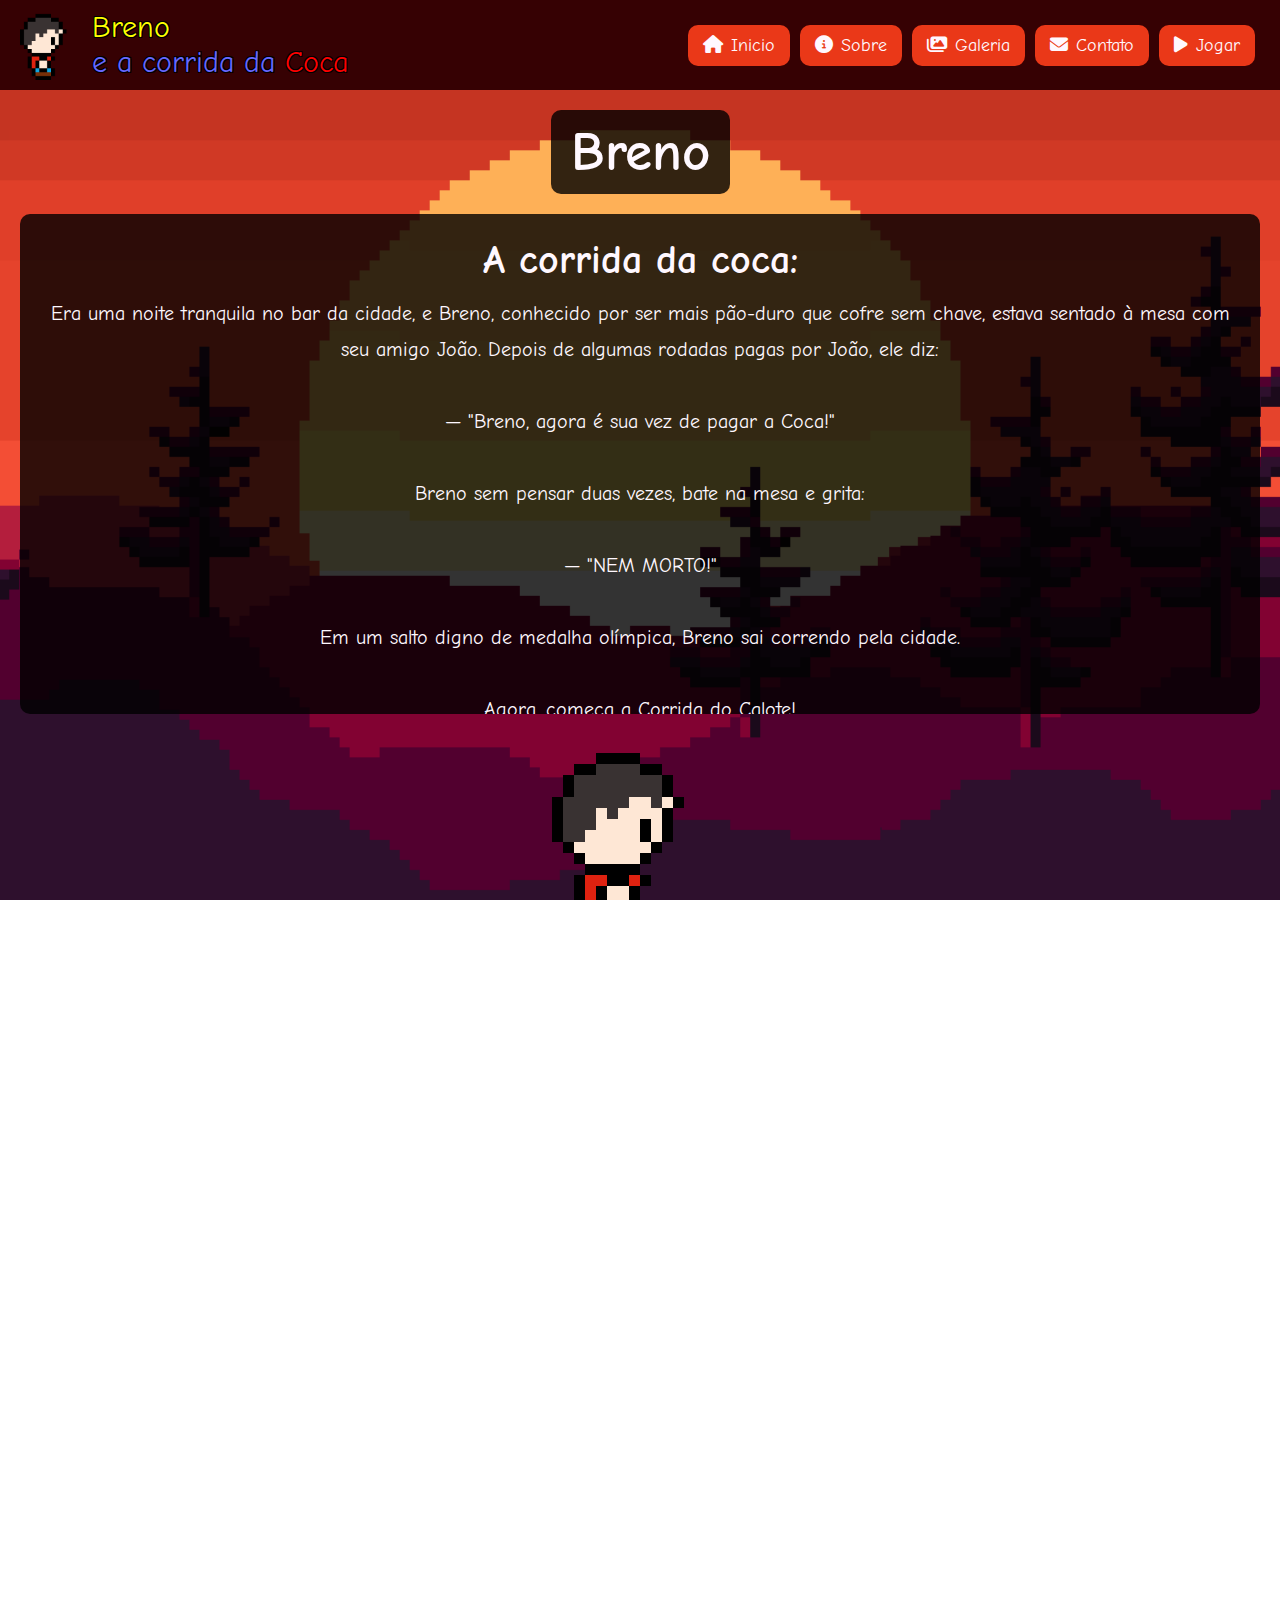
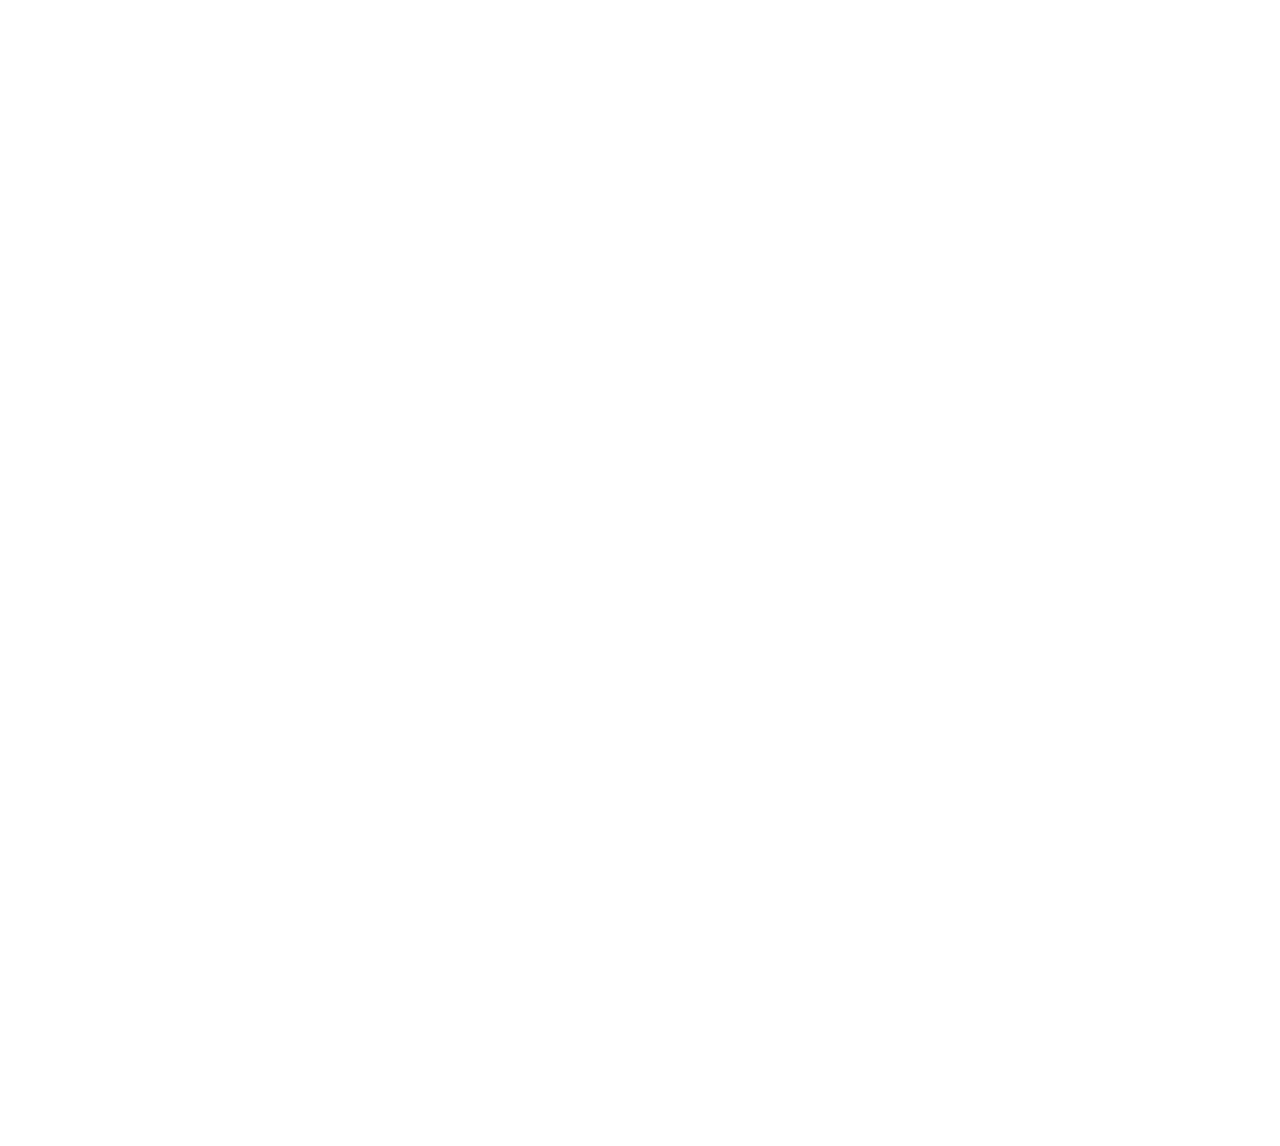
<file: index.html>
<!DOCTYPE html>
<html lang="pt-br">
  <head>
    <meta charset="UTF-8" />
    <meta name="viewport" content="width=device-width, initial-scale=1.0" />
    <title>Breno's Run</title>
    <link rel="stylesheet" href="css/style.css" />
    <link rel="icon" href="img/personagem1.gif" />
    <link
      href="https://fonts.googleapis.com/css2?family=Comic+Neue:wght@700&display=swap"
      rel="stylesheet"
    />
    <link
      rel="stylesheet"
      href="https://cdnjs.cloudflare.com/ajax/libs/font-awesome/6.5.0/css/all.min.css"
    />
  </head>
  <body>
    <!-- Header -->
    <header class="header">
      <div class="container">
        <a href="index.html" alt="Inicio" class="header-logo">
          <img src="img/personagem1-aumentado.gif" alt="Logo" />
          <p>
            <span style="color: yellow">Breno<br /></span>
            <span>e a corrida da</span>
            <span style="color: red">Coca</span>
          </p>
        </a>

        <nav class="header-nav">
          <ul>
            <li>
              <a class="btn" href="index.html" title="Inicio">
                <i class="fa-solid fa-house"></i>Inicio
              </a>
            </li>
            <li>
              <a class="btn" href="paginas/sobre.html" title="Sobre">
                <i class="fa-solid fa-info-circle"></i>Sobre
              </a>
            </li>
            <li>
              <a class="btn" href="paginas/galeria.html" title="Galeria">
                <i class="fa-solid fa-images"></i>Galeria
              </a>
            </li>
            <li>
              <a class="btn" href="paginas/contato.html" title="Contato">
                <i class="fa-solid fa-envelope"></i>Contato
              </a>
            </li>
            <li>
              <a class="btn" href="paginas/jogo.html" title="Jogar">
                <i class="fa-solid fa-play"></i>Jogar
              </a>
            </li>
          </ul>
        </nav>
        <a href="javascript:mostrarmenu()" title="Menu" class="header-menu">
          <i class="fa-solid fa-bars"></i>
        </a>
      </div>
    </header>

    <!-- Main -->

    <main class="main">
      <div class="titulo">
        <h1>Breno</h1>
      </div>
      <div class="historia-jogo">
        <div class="historia">
          <h1>A corrida da coca:</h1>
          <p>
            Era uma noite tranquila no bar da cidade, e Breno, conhecido por ser
            mais pão-duro que cofre sem chave, estava sentado à mesa com seu
            amigo João. Depois de algumas rodadas pagas por João, ele diz:<br /><br />

            — "Breno, agora é sua vez de pagar a Coca!"<br /><br />

            Breno sem pensar duas vezes, bate na mesa e grita:<br /><br />

            — "NEM MORTO!"<br /><br />

            Em um salto digno de medalha olímpica, Breno sai correndo pela
            cidade.<br /><br />

            Agora, começa a Corrida do Calote!<br /><br />

            João parte na cola de Breno, e o desespero bate: ele precisa correr
            o máximo possível para escapar do terrível acerto de contas. No
            caminho, ele tem que desviar de velhos conhecidos como João Gabriel,
            Emanuel e Mauro, que tentam cercá-lo para cobrar as dívidas
            passadas.<br /><br />

            Mas nem tudo é sobre fugir… Às vezes, Breno vê algo que pode
            distraí-lo: uma barraca de pastel de dar água na boca. Se ele perder
            o foco, será tarde demais… João finalmente o alcança e a dívida será
            cobrada!<br /><br />

            Será que Breno conseguirá escapar ou finalmente terá que tirar o
            escorpião do bolso?
          </p>
        </div>

        <div class="personagem">
          <img src="img/personagem1-aumentado.gif" alt="personagem correndo" />
        </div>
      </div>

      <img class="chao" src="img/chao.png" alt="chao" />
      <div class="inimigos">
        <h1 class="titulo-secao">Inimigos</h1>
        <div class="inimigos-campo">
          <div class="inimigo-historia">
            <div class="botoes-navegacao-cima">
              <button onclick="voltarInimigo()">Voltar</button>
              <button onclick="proximoInimigo()">Próximo</button>
            </div>
            <h1 class="nome" style="font-weight: bold; font-style: italic">
              João
            </h1>
            <div id="descricao-container">
              <p id="descricao">
                Amigo de longa data do Breno, sempre foi o patrocinador oficial
                das cocas.<br /><br />
                Mas até a paciência dele tem limite.<br /><br />
                Hoje, ele decidiu que ou o Breno paga, ou vai correr!
              </p>
            </div>
            <div class="botoes-navegacao-baixo">
              <button onclick="voltarInimigo()">⟵ Voltar</button>
              <button onclick="proximoInimigo()">Próximo ⟶</button>
            </div>
          </div>
          <img src="img/joao-aumentado.gif" alt="inimigo" id="sprite" />
          <h1 class="nome" style="color: white">João</h1>
        </div>
      </div>

      <div class="jogar">
        <h1 class="titulo-secao">Sobre o jogo</h1>

        <div class="info-jogo">
          <div class="texto-jogo">
            <p>
              No estilo de clássicos como Jetpack Joyride e o jogo do dinossauro
              do Chrome. Breno e a corrida da coca é um endless runner simples,
              viciante, com um toque de humor ácido e uma crítica
              bem-humorada<br />
              à esperteza dos amigos caloteiros.<br />
              <br />
              No jogo, você controla o Breno que corre desesperadamente para<br />
              fugir da conta — desviando de obstáculos, coletando garrafas de
              Coca<br />
              e tentando ir o mais longe possível sem ser pego.<br />
              <br />
              A vibe é frenética, com jogabilidade rápida e visual retrô — tudo
              pensado<br />
              para arrancar umas risadas enquanto desafia seus reflexos.<br />
              <br />
            </p>
          </div>
          <div class="bt">
            <a class="btn-jogar" href="paginas/jogo.html" title="Jogar agora!">
              Jogue Agora!
            </a>
          </div>
        </div>
      </div>
    </main>

    <!-- Footer -->

    <footer>
      <img src="img/personagem1-aumentado.gif" alt="Logo" />
      <p>Developed by Luiz H. G. Zamzicki</p>
      <ul>
        <li>
          <a
            href="https://www.instagram.com/luiz_zamzicki"
            target="_blank"
            class="btn-footer"
            title="Instagram"
            ><i class="fa-brands fa-instagram"></i
          ></a>
        </li>
        <li>
          <a
            href="https://www.linkedin.com/in/luizzamzicki"
            target="_blank"
            class="btn-footer"
            title="Linkedin"
            ><i class="fa-brands fa-linkedin"></i
          ></a>
        </li>
        <li>
          <a
            href="https://github.com/LuizZamzicki"
            target="_blank"
            class="btn-footer"
            title="GitHub"
            ><i class="fa-brands fa-github"></i
          ></a>
        </li>
      </ul>
    </footer>
    <script src="js/jquery-1.11.3.min.js"></script>
    <script src="js/aos.js"></script>
    <script src="js/menu.js"></script>
    <script src="js/inimigos.js"></script>
  </body>
</html>
</file>
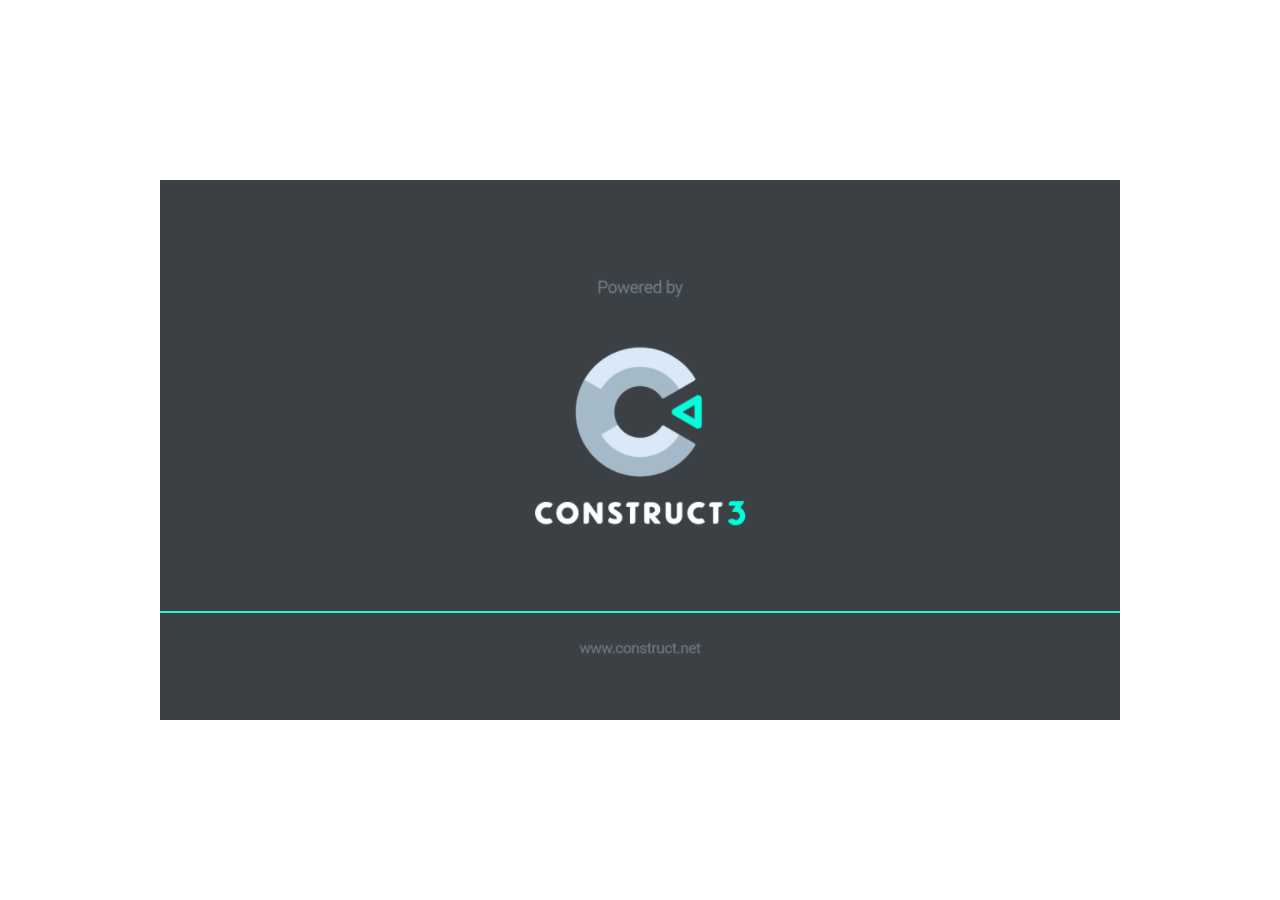
<file: jogo/index.html>
<!DOCTYPE html>
<html>
<head>
    <meta charset="UTF-8">
	<title>Jogo 1 proj</title>
	<meta name="viewport" content="width=device-width, initial-scale=1.0, maximum-scale=1.0, minimum-scale=1.0, user-scalable=no, viewport-fit=cover">
	
	<!-- Made with Construct, the game and app creator :: https://www.construct.net -->
	<meta name="generator" content="Scirra Construct">



	<link rel="manifest" href="appmanifest.json">
	<link rel="apple-touch-icon" sizes="128x128" href="icons/icon-128.png">
	<link rel="apple-touch-icon" sizes="256x256" href="icons/icon-256.png">
	<link rel="apple-touch-icon" sizes="512x512" href="icons/icon-512.png">
	<link rel="icon" type="image/png" href="icons/icon-512.png">

	<link rel="stylesheet" href="style.css">
	<style>
        	html, body {
            		background: transparent !important;
        	}
    	</style>



</head> 
 
<body>

	

<script>
if (location.protocol.substr(0, 4) === "file")
{
	alert("Web exports won't work until you upload them. (When running on the file: protocol, browsers block many features from working for security reasons.)");
}
</script>
	
	<noscript>
		<div id="notSupportedWrap">
			<h2 id="notSupportedTitle">This content requires JavaScript</h2>
			<p class="notSupportedMessage">JavaScript appears to be disabled. Please enable it to view this content.</p>
		</div>
	</noscript>
	<script src="scripts/modernjscheck.js"></script>
	<script src="scripts/supportcheck.js"></script>
	<script src="scripts/offlineclient.js" type="module"></script>
	<script src="scripts/main.js" type="module"></script>
	<script src="scripts/register-sw.js" type="module"></script>
	<script>
        	document.body.style.background = "transparent";
    	</script>
</body> 
</html>
</file>
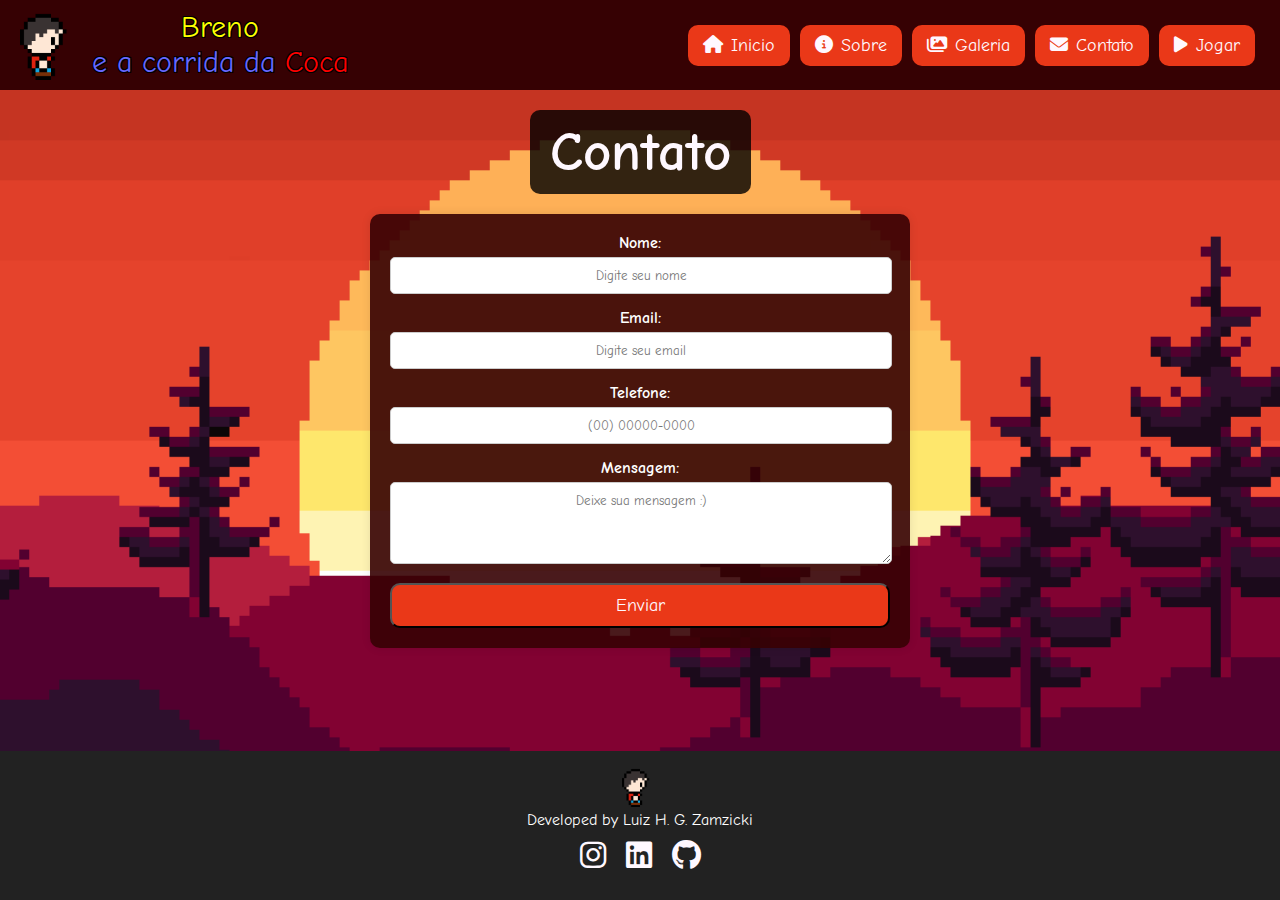
<file: paginas/contato.html>
<!DOCTYPE html>
<html lang="pt-br" class="contato">
  <head>
    <meta charset="UTF-8" />
    <meta name="viewport" content="width=device-width, initial-scale=1.0" />
    <title>Breno's Run</title>
    <link rel="stylesheet" href="../css/style.css" />
    <link rel="stylesheet" href="../css/outros.css" />
    <link rel="icon" href="../img/personagem1.gif" />
    <link
      href="https://fonts.googleapis.com/css2?family=Comic+Neue:wght@700&display=swap"
      rel="stylesheet"
    />
    <link
      rel="stylesheet"
      href="https://cdnjs.cloudflare.com/ajax/libs/font-awesome/6.5.0/css/all.min.css"
    />
  </head>
  <body>
    <div class="pagina">
      <!-- Header -->
      <header class="header">
        <div class="container">
          <a href="../index.html" alt="Inicio" class="header-logo">
            <img src="../img/personagem1-aumentado.gif" alt="Logo" />
            <p>
              <span style="color: yellow">Breno<br /></span>
              <span>e a corrida da</span>
              <span style="color: red">Coca</span>
            </p>
          </a>

          <nav class="header-nav">
            <ul>
              <li>
                <a class="btn" href="../index.html" title="Inicio">
                  <i class="fa-solid fa-house"></i>Inicio
                </a>
              </li>
              <li>
                <a class="btn" href="../paginas/sobre.html" title="Sobre">
                  <i class="fa-solid fa-info-circle"></i>Sobre
                </a>
              </li>
              <li>
                <a class="btn" href="../paginas/galeria.html" title="Galeria">
                  <i class="fa-solid fa-images"></i>Galeria
                </a>
              </li>
              <li>
                <a class="btn" href="../paginas/contato.html" title="Contato">
                  <i class="fa-solid fa-envelope"></i>Contato
                </a>
              </li>
              <li>
                <a class="btn" href="../paginas/jogo.html" title="Jogar">
                  <i class="fa-solid fa-play"></i>Jogar
                </a>
              </li>
            </ul>
          </nav>
          <a href="javascript:mostrarmenu()" title="Menu" class="header-menu">
            <i class="fa-solid fa-bars"></i>
          </a>
        </div>
      </header>

      <!-- Main -->

      <main class="main">
        <div class="titulo">
          <h1>Contato</h1>
        </div>
        <div class="contato-div">
          <form id="formulario" onsubmit="return validarFormulario()">
            <label for="nome">Nome:</label>
            <input
              type="text"
              id="nome"
              name="nome"
              required
              placeholder="Digite seu nome"
            />

            <label for="email">Email:</label>
            <input
              type="email"
              id="email"
              name="email"
              required
              placeholder="Digite seu email"
            />

            <label for="telefone">Telefone:</label>
            <input
              type="tel"
              id="telefone"
              name="telefone"
              required
              maxlength="15"
              oninput="formatarTelefone(this)"
              placeholder="(00) 00000-0000"
            />

            <label for="mensagem">Mensagem:</label>
            <textarea
              id="mensagem"
              name="mensagem"
              rows="4"
              required
              placeholder="Deixe sua mensagem :)"
            ></textarea>

            <button type="submit">Enviar</button>
          </form>
        </div>
      </main>

      <!-- Footer -->

      <footer>
        <img src="../img/personagem1-aumentado.gif" alt="Logo" />
        <p>Developed by Luiz H. G. Zamzicki</p>
        <ul>
          <li>
            <a
              href="https://www.instagram.com/luiz_zamzicki"
              target="_blank"
              class="btn-footer"
              title="Instagram"
              ><i class="fa-brands fa-instagram"></i
            ></a>
          </li>
          <li>
            <a
              href="https://www.linkedin.com/in/luizzamzicki"
              target="_blank"
              class="btn-footer"
              title="Linkedin"
              ><i class="fa-brands fa-linkedin"></i
            ></a>
          </li>
          <li>
            <a
              href="https://github.com/LuizZamzicki"
              target="_blank"
              class="btn-footer"
              title="GitHub"
              ><i class="fa-brands fa-github"></i
            ></a>
          </li>
        </ul>
      </footer>
    </div>
    <script src="../js/jquery-1.11.3.min.js"></script>
    <script src="../js/aos.js"></script>
    <script src="../js/menu.js"></script>
    <script src="../js/formulario.js"></script>
  </body>
</html>
</file>
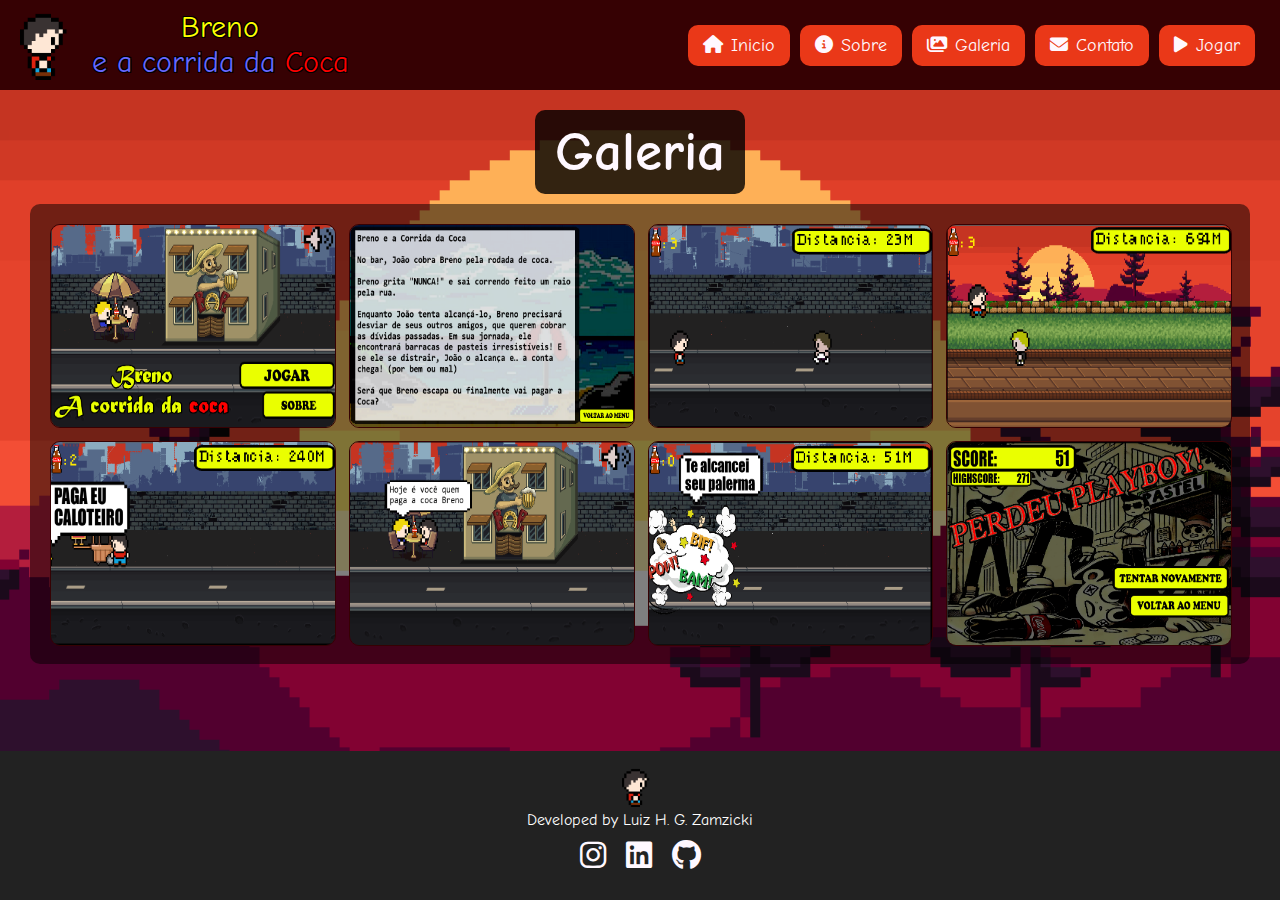
<file: paginas/galeria.html>
<!DOCTYPE html>
<html lang="pt-br" class="galeria">
  <head>
    <meta charset="UTF-8" />
    <meta name="viewport" content="width=device-width, initial-scale=1.0" />
    <title>Breno's Run</title>
    <link rel="stylesheet" href="../css/style.css" />
    <link rel="stylesheet" href="../css/outros.css" />
    <link rel="icon" href="../img/personagem1.gif" />
    <link
      href="https://fonts.googleapis.com/css2?family=Comic+Neue:wght@700&display=swap"
      rel="stylesheet"
    />
    <link
      rel="stylesheet"
      href="https://cdnjs.cloudflare.com/ajax/libs/font-awesome/6.5.0/css/all.min.css"
    />
  </head>
  <body>
    <div class="pagina">
      <!-- Header -->
      <header class="header">
        <div class="container">
          <a href="../index.html" alt="Inicio" class="header-logo">
            <img src="../img/personagem1-aumentado.gif" alt="Logo" />
            <p>
              <span style="color: yellow">Breno<br /></span>
              <span>e a corrida da</span>
              <span style="color: red">Coca</span>
            </p>
          </a>

          <nav class="header-nav">
            <ul>
              <li>
                <a class="btn" href="../index.html" title="Inicio">
                  <i class="fa-solid fa-house"></i>Inicio
                </a>
              </li>
              <li>
                <a class="btn" href="../paginas/sobre.html" title="Sobre">
                  <i class="fa-solid fa-info-circle"></i>Sobre
                </a>
              </li>
              <li>
                <a class="btn" href="../paginas/galeria.html" title="Galeria">
                  <i class="fa-solid fa-images"></i>Galeria
                </a>
              </li>
              <li>
                <a class="btn" href="../paginas/contato.html" title="Contato">
                  <i class="fa-solid fa-envelope"></i>Contato
                </a>
              </li>
              <li>
                <a class="btn" href="../paginas/jogo.html" title="Jogar">
                  <i class="fa-solid fa-play"></i>Jogar
                </a>
              </li>
            </ul>
          </nav>
          <a href="javascript:mostrarmenu()" title="Menu" class="header-menu">
            <i class="fa-solid fa-bars"></i>
          </a>
        </div>
      </header>

      <!-- Main -->

      <main class="main">
        <div class="titulo">
          <h1>Galeria</h1>
        </div>
        <div class="galeria-div">
          <img
            src="../img/galeria/1.png"
            alt="Imagem 1"
            onclick="abrirImagem(this)"
          />
          <img
            src="../img/galeria/2.png"
            alt="Imagem 2"
            onclick="abrirImagem(this)"
          />
          <img
            src="../img/galeria/3.png"
            alt="Imagem 3"
            onclick="abrirImagem(this)"
          />
          <img
            src="../img/galeria/4.png"
            alt="Imagem 4"
            onclick="abrirImagem(this)"
          />
          <img
            src="../img/galeria/5.png"
            alt="Imagem 5"
            onclick="abrirImagem(this)"
          />
          <img
            src="../img/galeria/6.png"
            alt="Imagem 6"
            onclick="abrirImagem(this)"
          />
          <img
            src="../img/galeria/7.png"
            alt="Imagem 7"
            onclick="abrirImagem(this)"
          />
          <img
            src="../img/galeria/8.png"
            alt="Imagem 8"
            onclick="abrirImagem(this)"
          />
        </div>
        <div id="modalImagem" class="modal" onclick="fecharImagem()">
          <img id="imagemExpandida" />
        </div>
      </main>

      <!-- Footer -->

      <footer>
        <img src="../img/personagem1-aumentado.gif" alt="Logo" />
        <p>Developed by Luiz H. G. Zamzicki</p>
        <ul>
          <li>
            <a
              href="https://www.instagram.com/luiz_zamzicki"
              target="_blank"
              class="btn-footer"
              title="Instagram"
              ><i class="fa-brands fa-instagram"></i
            ></a>
          </li>
          <li>
            <a
              href="https://www.linkedin.com/in/luizzamzicki"
              target="_blank"
              class="btn-footer"
              title="Linkedin"
              ><i class="fa-brands fa-linkedin"></i
            ></a>
          </li>
          <li>
            <a
              href="https://github.com/LuizZamzicki"
              target="_blank"
              class="btn-footer"
              title="GitHub"
              ><i class="fa-brands fa-github"></i
            ></a>
          </li>
        </ul>
      </footer>
    </div>
    <script src="../js/jquery-1.11.3.min.js"></script>
    <script src="../js/aos.js"></script>
    <script src="../js/menu.js"></script>
    <script src="../js/galeria.js"></script>
  </body>
</html>
</file>
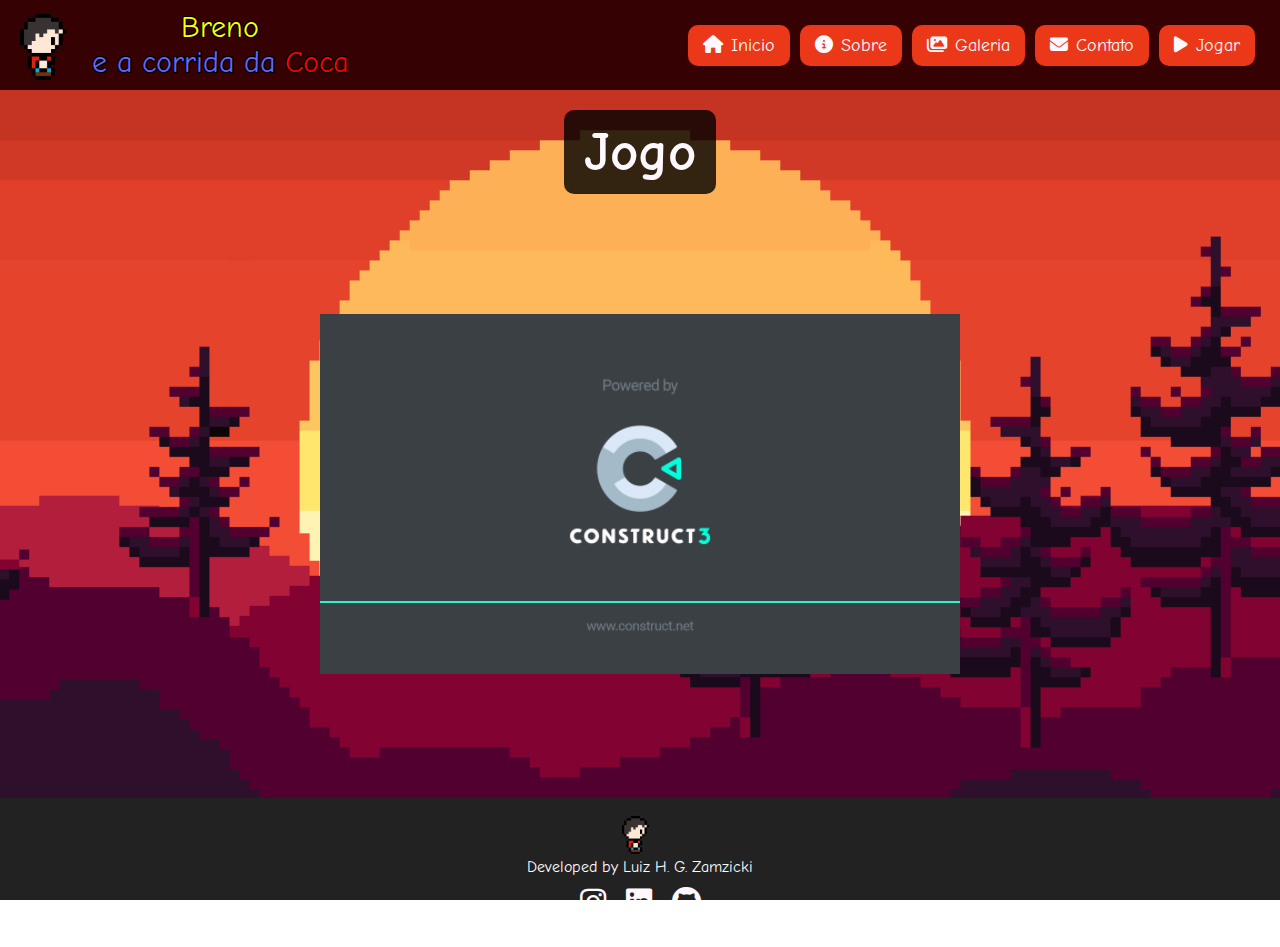
<file: paginas/jogo.html>
<!DOCTYPE html>
<html lang="pt-br" class="jogo">
  <head>
    <meta charset="UTF-8" />
    <meta name="viewport" content="width=device-width, initial-scale=1.0" />
    <title>Breno's Run</title>
    <link rel="stylesheet" href="../css/style.css" />
    <link rel="stylesheet" href="../css/outros.css" />
    <link rel="icon" href="../img/personagem1.gif" />
    <link
      href="https://fonts.googleapis.com/css2?family=Comic+Neue:wght@700&display=swap"
      rel="stylesheet"
    />
    <link
      rel="stylesheet"
      href="https://cdnjs.cloudflare.com/ajax/libs/font-awesome/6.5.0/css/all.min.css"
    />
  </head>
  <body>
    <div class="pagina">
      <!-- Header -->
      <header class="header">
        <div class="container">
          <a href="../index.html" alt="Inicio" class="header-logo">
            <img src="../img/personagem1-aumentado.gif" alt="Logo" />
            <p>
              <span style="color: yellow">Breno<br /></span>
              <span>e a corrida da</span>
              <span style="color: red">Coca</span>
            </p>
          </a>

          <nav class="header-nav">
            <ul>
              <li>
                <a class="btn" href="../index.html" title="Inicio">
                  <i class="fa-solid fa-house"></i>Inicio
                </a>
              </li>
              <li>
                <a class="btn" href="../paginas/sobre.html" title="Sobre">
                  <i class="fa-solid fa-info-circle"></i>Sobre
                </a>
              </li>
              <li>
                <a class="btn" href="../paginas/galeria.html" title="Galeria">
                  <i class="fa-solid fa-images"></i>Galeria
                </a>
              </li>
              <li>
                <a class="btn" href="../paginas/contato.html" title="Contato">
                  <i class="fa-solid fa-envelope"></i>Contato
                </a>
              </li>
              <li>
                <a class="btn" href="../paginas/jogo.html" title="Jogar">
                  <i class="fa-solid fa-play"></i>Jogar
                </a>
              </li>
            </ul>
          </nav>
          <a href="javascript:mostrarmenu()" title="Menu" class="header-menu">
            <i class="fa-solid fa-bars"></i>
          </a>
        </div>
      </header>

      <!-- Main -->

      <main class="main">
        <div class="titulo">
          <h1>Jogo</h1>
        </div>
        <div class="jogo-div">
          <iframe
            src="../jogo/index.html"
            class="jogo-iframe"
            style="background: transparent"
            allowtransparency="true"
            width="800"
            height="600"
            frameborder="0"
          ></iframe>
        </div>
      </main>

      <!-- Footer -->

      <footer>
        <img src="../img/personagem1-aumentado.gif" alt="Logo" />
        <p>Developed by Luiz H. G. Zamzicki</p>
        <ul>
          <li>
            <a
              href="https://www.instagram.com/luiz_zamzicki"
              target="_blank"
              class="btn-footer"
              title="Instagram"
              ><i class="fa-brands fa-instagram"></i
            ></a>
          </li>
          <li>
            <a
              href="https://www.linkedin.com/in/luizzamzicki"
              target="_blank"
              class="btn-footer"
              title="Linkedin"
              ><i class="fa-brands fa-linkedin"></i
            ></a>
          </li>
          <li>
            <a
              href="https://github.com/LuizZamzicki"
              target="_blank"
              class="btn-footer"
              title="GitHub"
              ><i class="fa-brands fa-github"></i
            ></a>
          </li>
        </ul>
      </footer>
    </div>
    <script src="../js/jquery-1.11.3.min.js"></script>
    <script src="../js/aos.js"></script>
    <script src="../js/menu.js"></script>
    <script>
      const jogoDiv = document.querySelector(".jogo-div");

      let scrollY = 0;

      jogoDiv.addEventListener("mouseenter", () => {
        scrollY = window.scrollY;
        document.body.style.position = "fixed";
        document.body.style.top = `-${scrollY}px`;
        document.body.style.overflow = "hidden";
        document.body.style.width = "100%";
      });

      jogoDiv.addEventListener("mouseleave", () => {
        document.body.style.position = "";
        document.body.style.top = "";
        document.body.style.overflow = "";
        document.body.style.width = "";
        window.scrollTo(0, scrollY);
      });
    </script>
  </body>
</html>
</file>
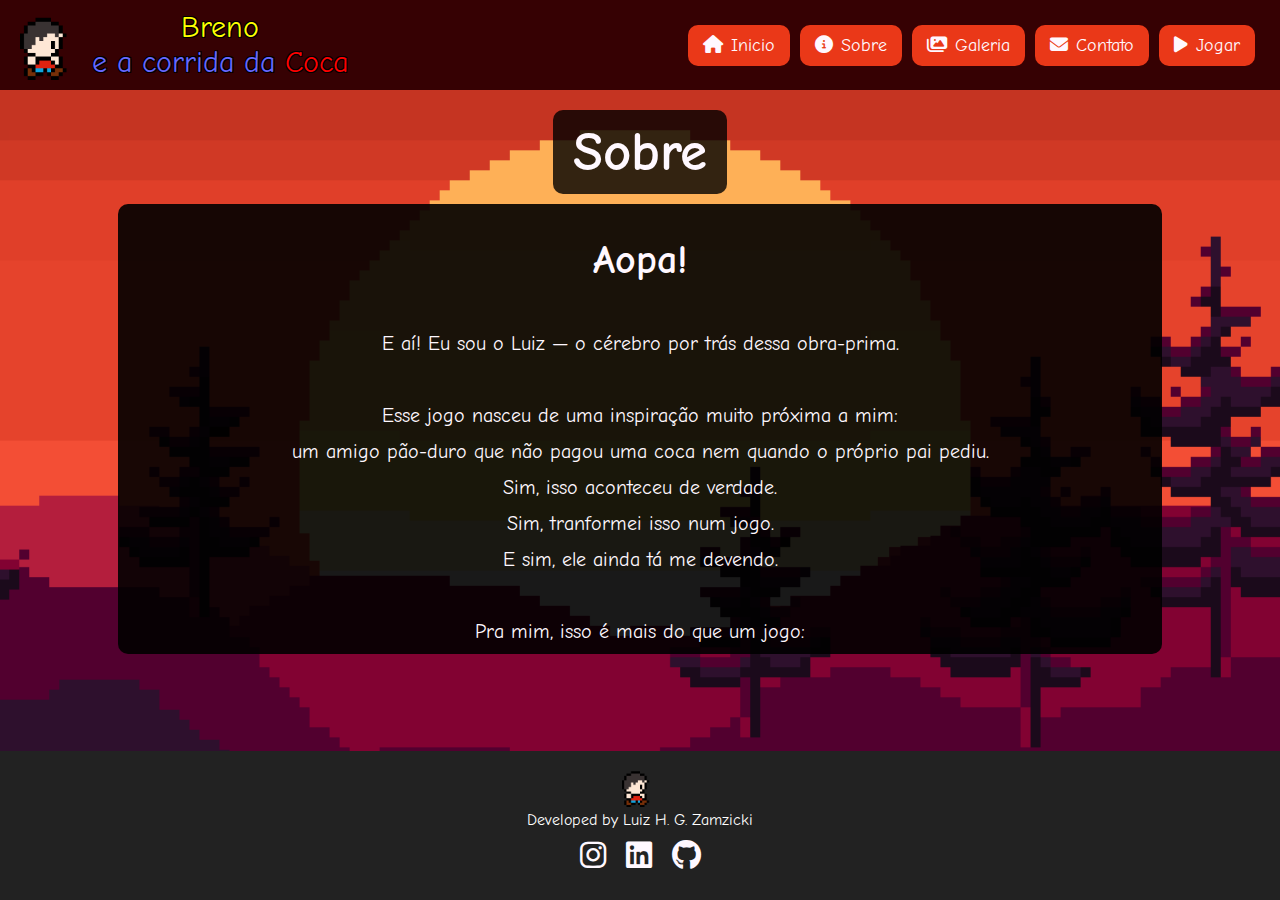
<file: paginas/sobre.html>
<!DOCTYPE html>
<html lang="pt-br" class="sobre">
  <head>
    <meta charset="UTF-8" />
    <meta name="viewport" content="width=device-width, initial-scale=1.0" />
    <title>Breno's Run</title>
    <link rel="stylesheet" href="../css/style.css" />
    <link rel="stylesheet" href="../css/outros.css" />
    <link rel="icon" href="../img/personagem1.gif" />
    <link
      href="https://fonts.googleapis.com/css2?family=Comic+Neue:wght@700&display=swap"
      rel="stylesheet"
    />
    <link
      rel="stylesheet"
      href="https://cdnjs.cloudflare.com/ajax/libs/font-awesome/6.5.0/css/all.min.css"
    />
  </head>
  <body>
    <div class="pagina">
      <!-- Header -->
      <header class="header">
        <div class="container">
          <a href="../index.html" alt="Inicio" class="header-logo">
            <img src="../img/personagem1-aumentado.gif" alt="Logo" />
            <p>
              <span style="color: yellow">Breno<br /></span>
              <span>e a corrida da</span>
              <span style="color: red">Coca</span>
            </p>
          </a>

          <nav class="header-nav">
            <ul>
              <li>
                <a class="btn" href="../index.html" title="Inicio">
                  <i class="fa-solid fa-house"></i>Inicio
                </a>
              </li>
              <li>
                <a class="btn" href="../paginas/sobre.html" title="Sobre">
                  <i class="fa-solid fa-info-circle"></i>Sobre
                </a>
              </li>
              <li>
                <a class="btn" href="../paginas/galeria.html" title="Galeria">
                  <i class="fa-solid fa-images"></i>Galeria
                </a>
              </li>
              <li>
                <a class="btn" href="../paginas/contato.html" title="Contato">
                  <i class="fa-solid fa-envelope"></i>Contato
                </a>
              </li>
              <li>
                <a class="btn" href="../paginas/jogo.html" title="Jogar">
                  <i class="fa-solid fa-play"></i>Jogar
                </a>
              </li>
            </ul>
          </nav>
          <a href="javascript:mostrarmenu()" title="Menu" class="header-menu">
            <i class="fa-solid fa-bars"></i>
          </a>
        </div>
      </header>

      <!-- Main -->

      <main class="main">
        <div class="titulo">
          <h1>Sobre</h1>
        </div>
        <div class="sobre-div">
          <h1>Aopa!</h1>
          <p>
            E aí! Eu sou o Luiz — o cérebro por trás dessa obra-prima.
            <br /><br />

            Esse jogo nasceu de uma inspiração muito próxima a mim:<br />
            um amigo pão-duro que não pagou uma coca nem quando o próprio pai
            pediu. <br />
            Sim, isso aconteceu de verdade. <br />
            Sim, tranformei isso num jogo. <br />
            E sim, ele ainda tá me devendo. <br /><br />

            Pra mim, isso é mais do que um jogo:<br />
            é uma pequena vingança contra aquele caloteiro filho da mãe.
            <br /><br />

            Agora falando sério por 5 segundos: <br />
            Esse jogo foi uma forma de praticar e mostrar o que eu consigo fazer
            com programação, criatividade e um toque de humor. <br />
            É só o começo da minha jornada como desenvolvedor, e espero que esse
            projeto seja o primeiro de muitos. <br />
            Obrigado por jogar — e cuidado com o calote! 😎
          </p>
        </div>
      </main>

      <!-- Footer -->

      <footer>
        <img src="../img/personagem1-aumentado.gif" alt="Logo" />
        <p>Developed by Luiz H. G. Zamzicki</p>
        <ul>
          <li>
            <a
              href="https://www.instagram.com/luiz_zamzicki"
              target="_blank"
              class="btn-footer"
              title="Instagram"
              ><i class="fa-brands fa-instagram"></i
            ></a>
          </li>
          <li>
            <a
              href="https://www.linkedin.com/in/luizzamzicki"
              target="_blank"
              class="btn-footer"
              title="Linkedin"
              ><i class="fa-brands fa-linkedin"></i
            ></a>
          </li>
          <li>
            <a
              href="https://github.com/LuizZamzicki"
              target="_blank"
              class="btn-footer"
              title="GitHub"
              ><i class="fa-brands fa-github"></i
            ></a>
          </li>
        </ul>
      </footer>
    </div>
    <script src="../js/jquery-1.11.3.min.js"></script>
    <script src="../js/aos.js"></script>
    <script src="../js/menu.js"></script>
  </body>
</html>
</file>
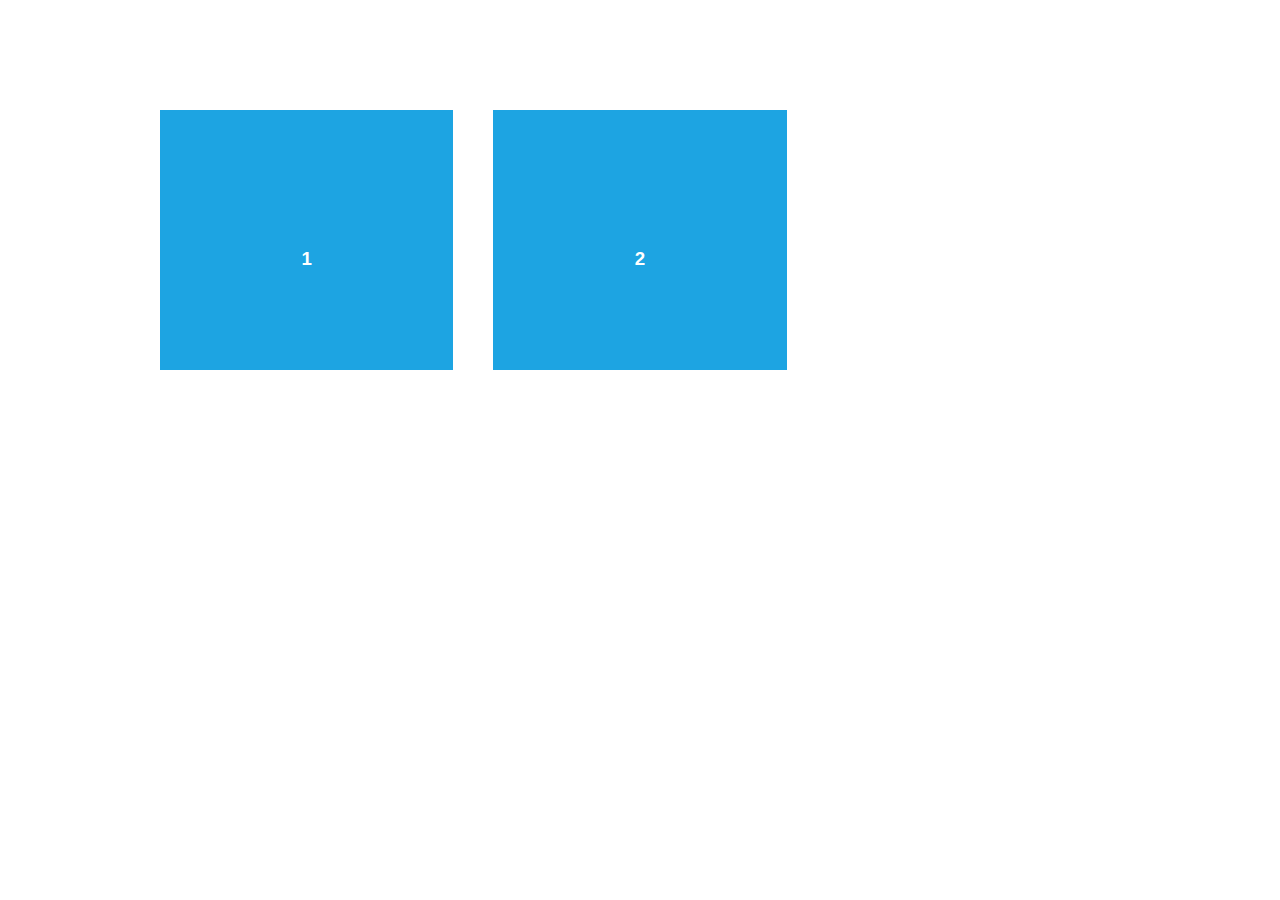
<file: aos-master/aos-master/demo/async.html>
<!DOCTYPE html>
<html>
  <head>
    <meta charset="utf-8">
    <title>AOS - Animate on scroll library</title>
    <meta name="viewport" content="width=device-width">
    <link rel="stylesheet" href="css/styles.css" />
    <link rel="stylesheet" href="../dist/aos.css" />
  </head>
  <body>
    <div id="aos-demo" class="aos-all"></div>

    <script src="../dist/aos.js"></script>
    <script>
      AOS.init({
        easing: 'ease-in-out-sine'
      });

      setInterval(addItem, 300);

      var itemsCounter = 1;
      var container = document.getElementById('aos-demo');

      function addItem () {
        if (itemsCounter > 42) return;
        var item = document.createElement('div');
        item.classList.add('aos-item');
        item.setAttribute('data-aos', 'fade-up');
        item.innerHTML = '<div class="aos-item__inner"><h3>' + itemsCounter + '</h3></div>';
        container.appendChild(item);
        itemsCounter++;
      }
    </script>
  </body>
</html>
</file>
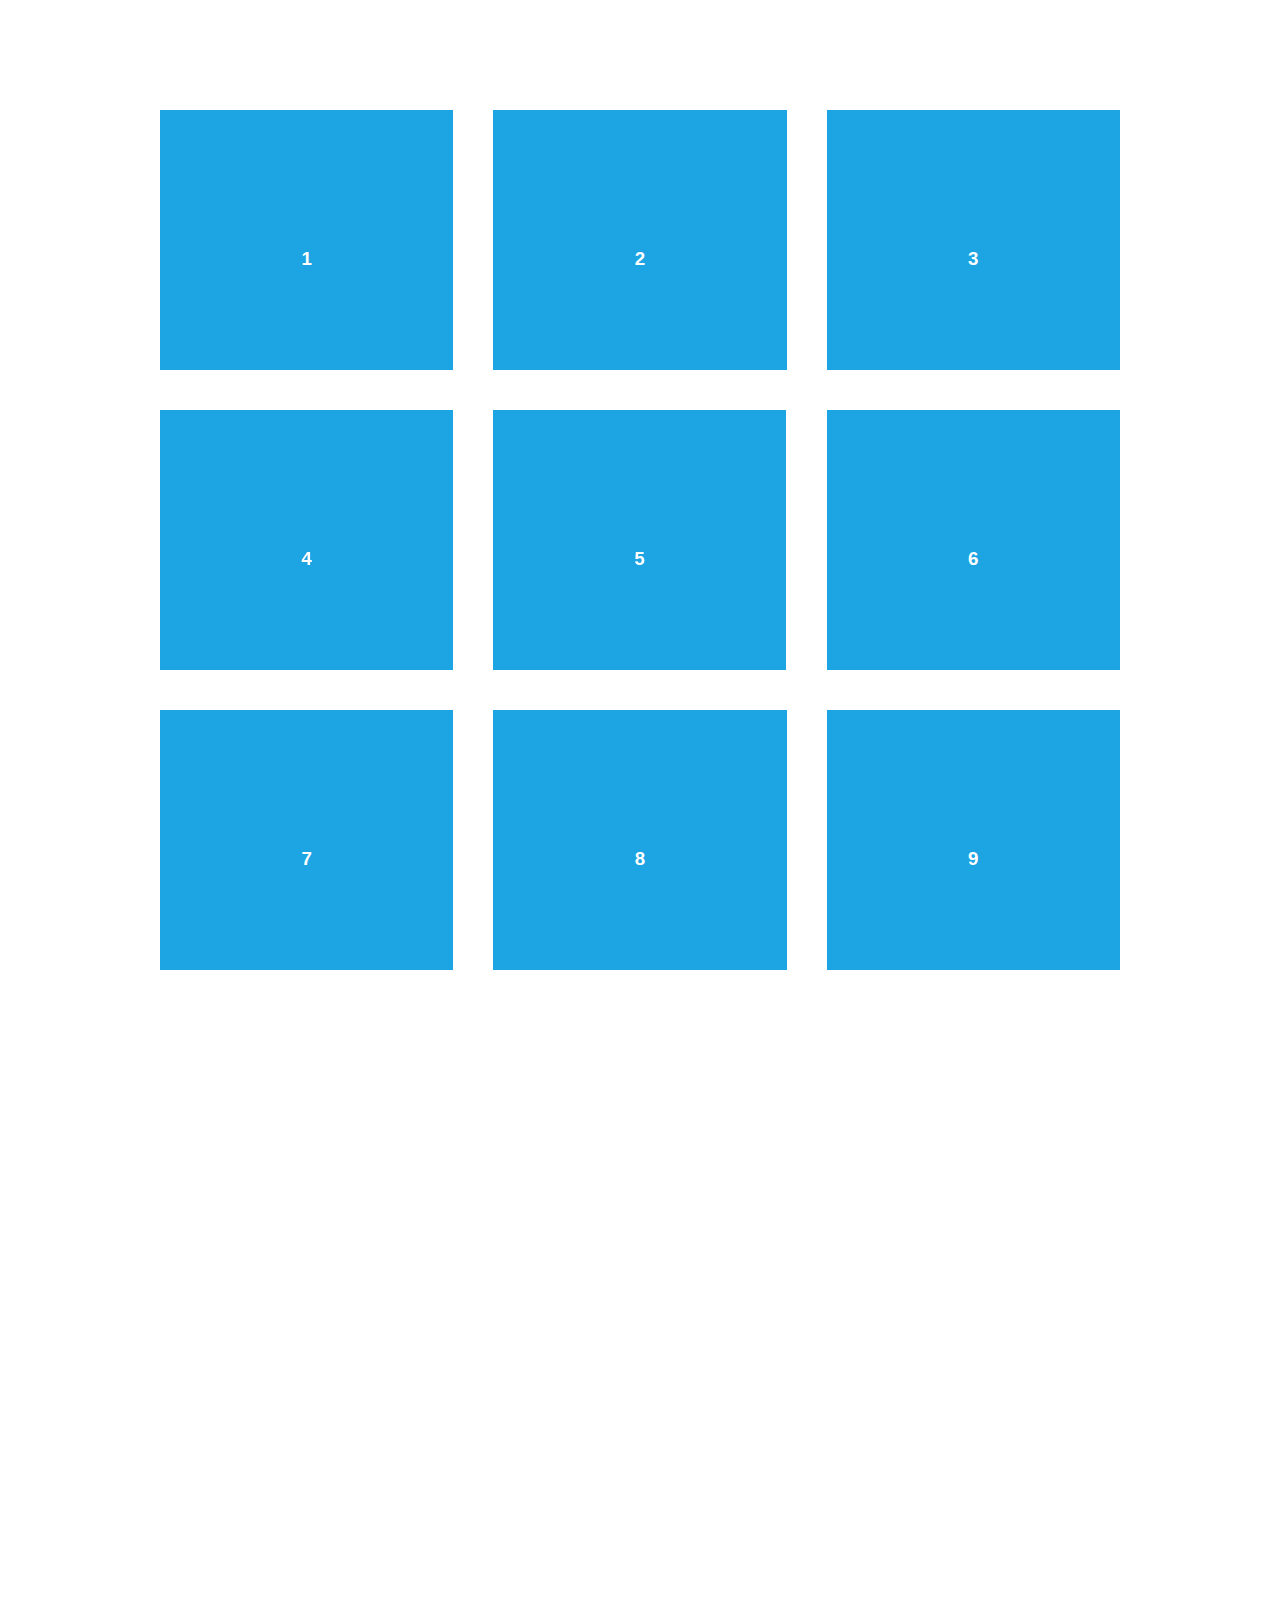
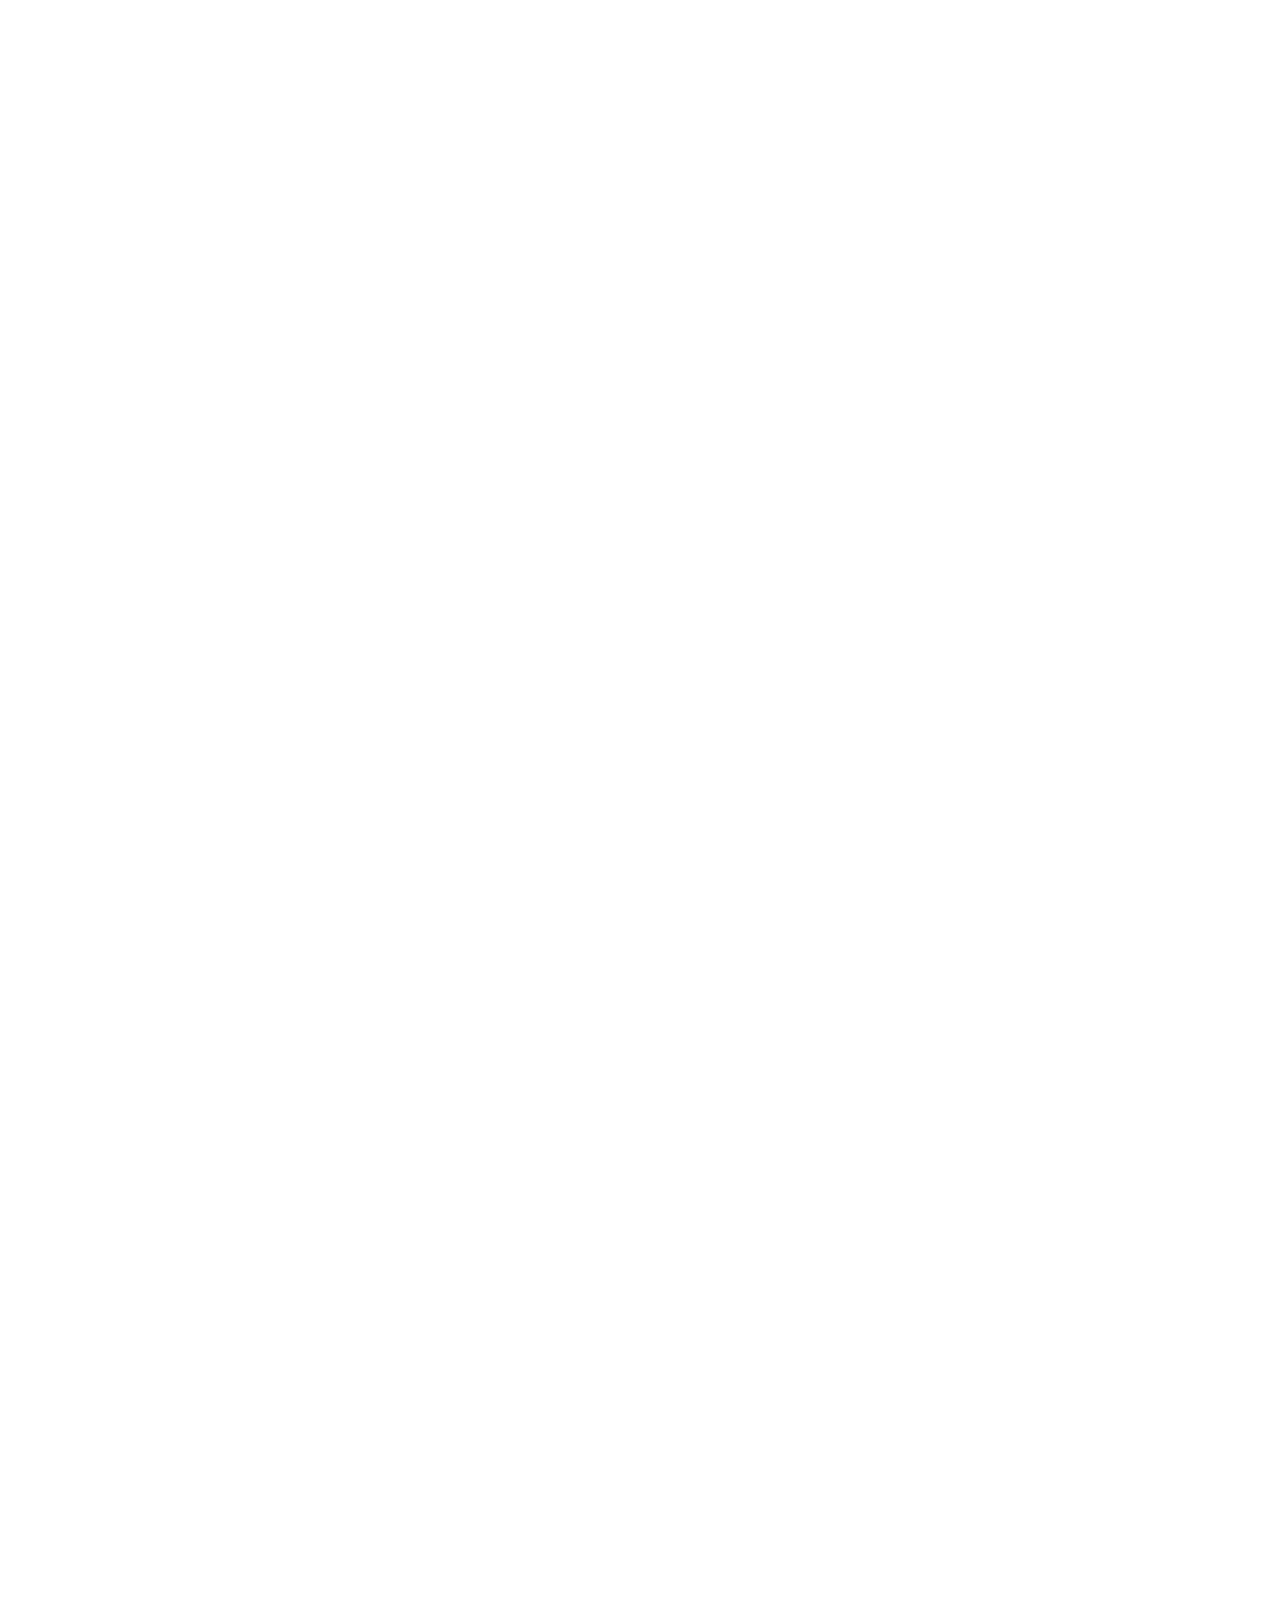
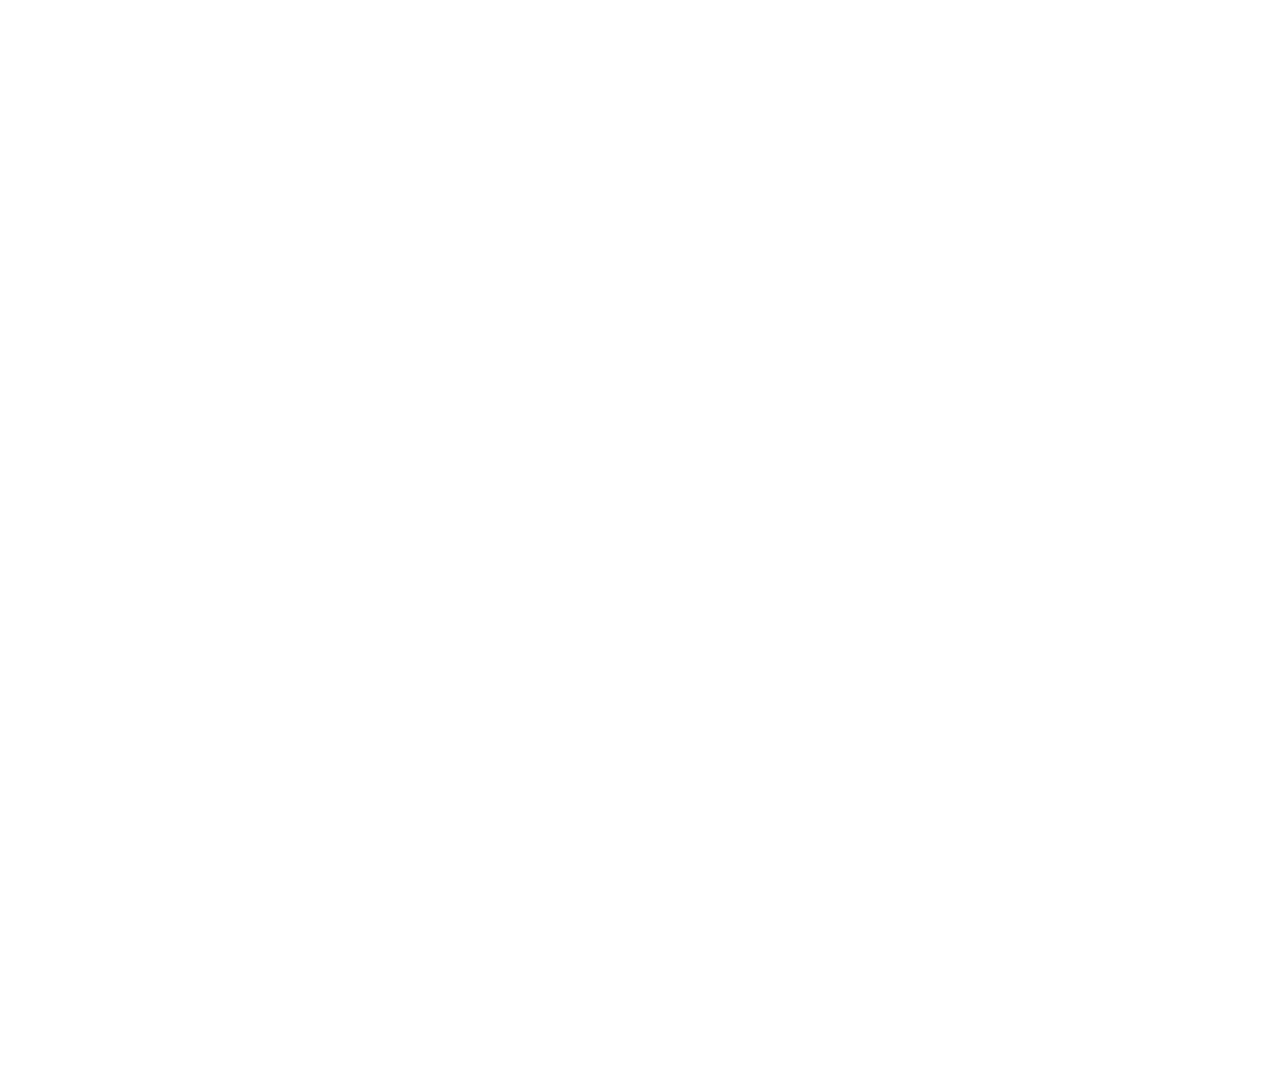
<file: aos-master/aos-master/demo/simple.html>
<!DOCTYPE html>
<html>
  <head>
    <meta charset="utf-8">
    <title>AOS - Animate on scroll library</title>
    <meta name="viewport" content="width=device-width">
    <link rel="stylesheet" href="css/styles.css" />
    <link rel="stylesheet" href="../dist/aos.css" />
    <!--[if lt IE 9]>
    <script src="//html5shiv.googlecode.com/svn/trunk/html5.js"></script>
    <![endif]-->
  </head>
  <body>
    <div id="transcroller-body" class="aos-all">
      <div class="aos-item" data-aos="fade-up">
        <div class="aos-item__inner"><h3>1</h3></div>
      </div>
      <div class="aos-item" data-aos="fade-down">
        <div class="aos-item__inner"><h3>2</h3></div>
      </div>
      <div class="aos-item" data-aos="zoom-out-down">
        <div class="aos-item__inner"><h3>3</h3></div>
      </div>
      <div class="aos-item" data-aos="flip-down">
        <div class="aos-item__inner"><h3>4</h3></div>
      </div>
      <div class="aos-item" data-aos="flip-up">
        <div class="aos-item__inner"><h3>5</h3></div>
      </div>
      <div class="aos-item" data-aos="fade-down">
        <div class="aos-item__inner"><h3>6</h3></div>
      </div>
      <div class="aos-item" data-aos="fade-in">
        <div class="aos-item__inner"><h3>7</h3></div>
      </div>
      <div class="aos-item" data-aos="fade-down">
        <div class="aos-item__inner"><h3>8</h3></div>
      </div>
      <div class="aos-item" data-aos="fade-in">
        <div class="aos-item__inner"><h3>9</h3></div>
      </div>
      <div class="aos-item" data-aos="fade-down">
        <div class="aos-item__inner"><h3>10</h3></div>
      </div>
      <div class="aos-item" data-aos="fade-up">
        <div class="aos-item__inner"><h3>11</h3></div>
      </div>
      <div class="aos-item" data-aos="fade-down">
        <div class="aos-item__inner"><h3>12</h3></div>
      </div>
      <div class="aos-item" data-aos="fade-in">
        <div class="aos-item__inner"><h3>13</h3></div>
      </div>
      <div class="aos-item" data-aos="fade-up">
        <div class="aos-item__inner"><h3>14</h3></div>
      </div>
      <div class="aos-item" data-aos="fade-in">
        <div class="aos-item__inner"><h3>15</h3></div>
      </div>
      <div class="aos-item" data-aos="fade-up">
        <div class="aos-item__inner"><h3>16</h3></div>
      </div>
      <div class="aos-item" data-aos="fade-down">
        <div class="aos-item__inner"><h3>17</h3></div>
      </div>
      <div class="aos-item" data-aos="fade-up">
        <div class="aos-item__inner"><h3>18</h3></div>
      </div>
      <div class="aos-item" data-aos="zoom-out">
        <div class="aos-item__inner"><h3>19</h3></div>
      </div>
      <div class="aos-item" data-aos="fade-up">
        <div class="aos-item__inner"><h3>20</h3></div>
      </div>
      <div class="aos-item" data-aos="zoom-out">
        <div class="aos-item__inner"><h3>21</h3></div>
      </div>
      <div class="aos-item" data-aos="fade-in">
        <div class="aos-item__inner"><h3>22</h3></div>
      </div>
      <div class="aos-item" data-aos="zoom-out-up">
        <div class="aos-item__inner"><h3>23</h3></div>
      </div>
      <div class="aos-item" data-aos="zoom-out-down">
        <div class="aos-item__inner"><h3>24</h3></div>
      </div>
      <div class="aos-item" data-aos="fade-in">
        <div class="aos-item__inner"><h3>25</h3></div>
      </div>
      <div class="aos-item" data-aos="fade-in">
        <div class="aos-item__inner"><h3>26</h3></div>
      </div>
      <div class="aos-item" data-aos="fade-in">
        <div class="aos-item__inner"><h3>27</h3></div>
      </div>
      <div class="aos-item" data-aos="fade-in">
        <div class="aos-item__inner"><h3>28</h3></div>
      </div>
      <div class="aos-item" data-aos="fade-in">
        <div class="aos-item__inner"><h3>29</h3></div>
      </div>
      <div class="aos-item" data-aos="fade-in">
        <div class="aos-item__inner"><h3>30</h3></div>
      </div>
      <div class="aos-item" data-aos="fade-in">
        <div class="aos-item__inner"><h3>31</h3></div>
      </div>
      <div class="aos-item" data-aos="fade-in">
        <div class="aos-item__inner"><h3>32</h3></div>
      </div>
      <div class="aos-item" data-aos="fade-in">
        <div class="aos-item__inner"><h3>33</h3></div>
      </div>
      <div class="aos-item" data-aos="fade-in">
        <div class="aos-item__inner"><h3>34</h3></div>
      </div>
      <div class="aos-item" data-aos="fade-in">
        <div class="aos-item__inner"><h3>35</h3></div>
      </div>
      <div class="aos-item" data-aos="fade-in">
        <div class="aos-item__inner"><h3>36</h3></div>
      </div>
      <div class="aos-item" data-aos="fade-in">
        <div class="aos-item__inner"><h3>37</h3></div>
      </div>
      <div class="aos-item" data-aos="fade-in">
        <div class="aos-item__inner"><h3>38</h3></div>
      </div>
      <div class="aos-item" data-aos="fade-in">
        <div class="aos-item__inner"><h3>39</h3></div>
      </div>
      <div class="aos-item" data-aos="fade-in">
        <div class="aos-item__inner"><h3>40</h3></div>
      </div>
      <div class="aos-item" data-aos="fade-in">
        <div class="aos-item__inner"><h3>41</h3></div>
      </div>
      <div class="aos-item" data-aos="fade-in">
        <div class="aos-item__inner"><h3>42</h3></div>
      </div>
    </div>

    <script src="../dist/aos.js"></script>
    <script>
      AOS.init({
        easing: 'ease-in-out-sine'
      });
    </script>

    <!-- <script src="//cdnjs.cloudflare.com/ajax/libs/require.js/2.1.11/require.min.js"></script>
    <script>
      requirejs.config({
          baseUrl: '../dist',
      });

      require(['aos'], function(AOS){
          AOS.init({
              easing: 'ease-in-out-sine'
          });
      });
    </script> -->
  </body>
</html>
</file>
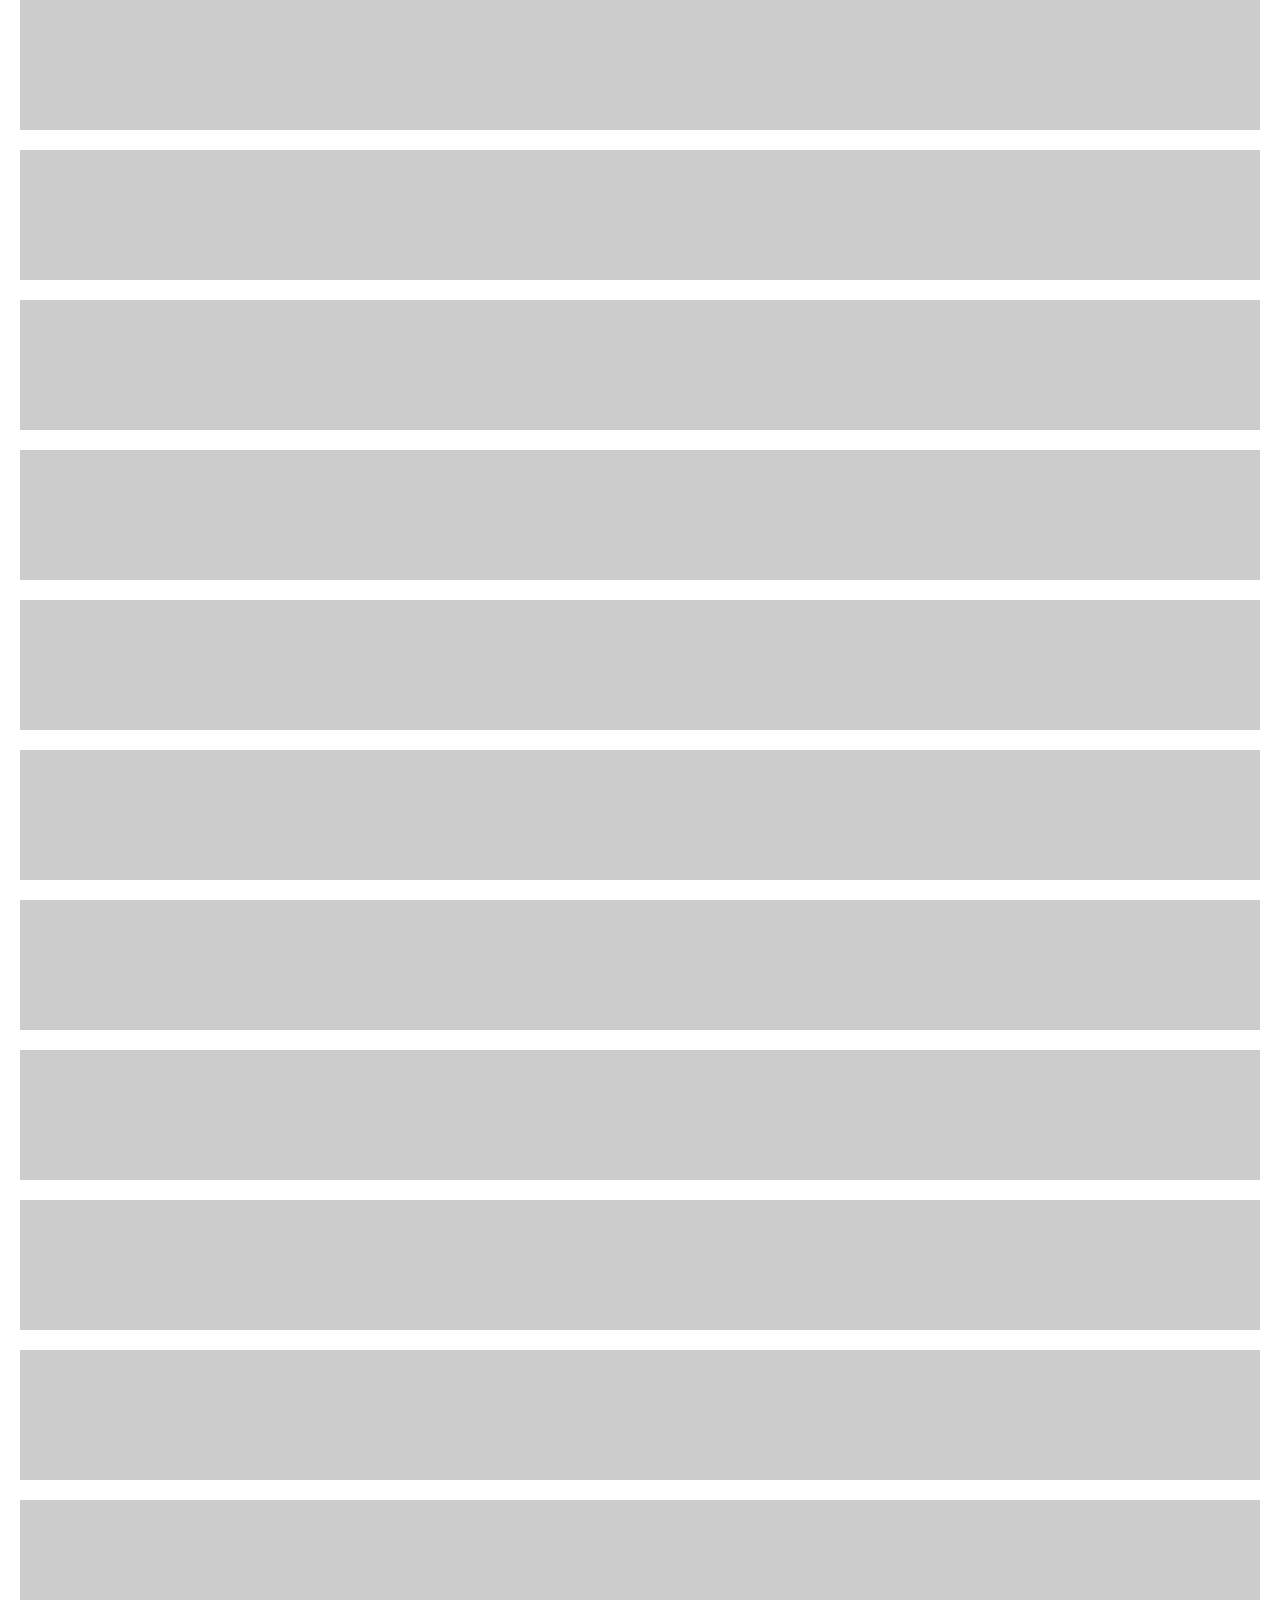
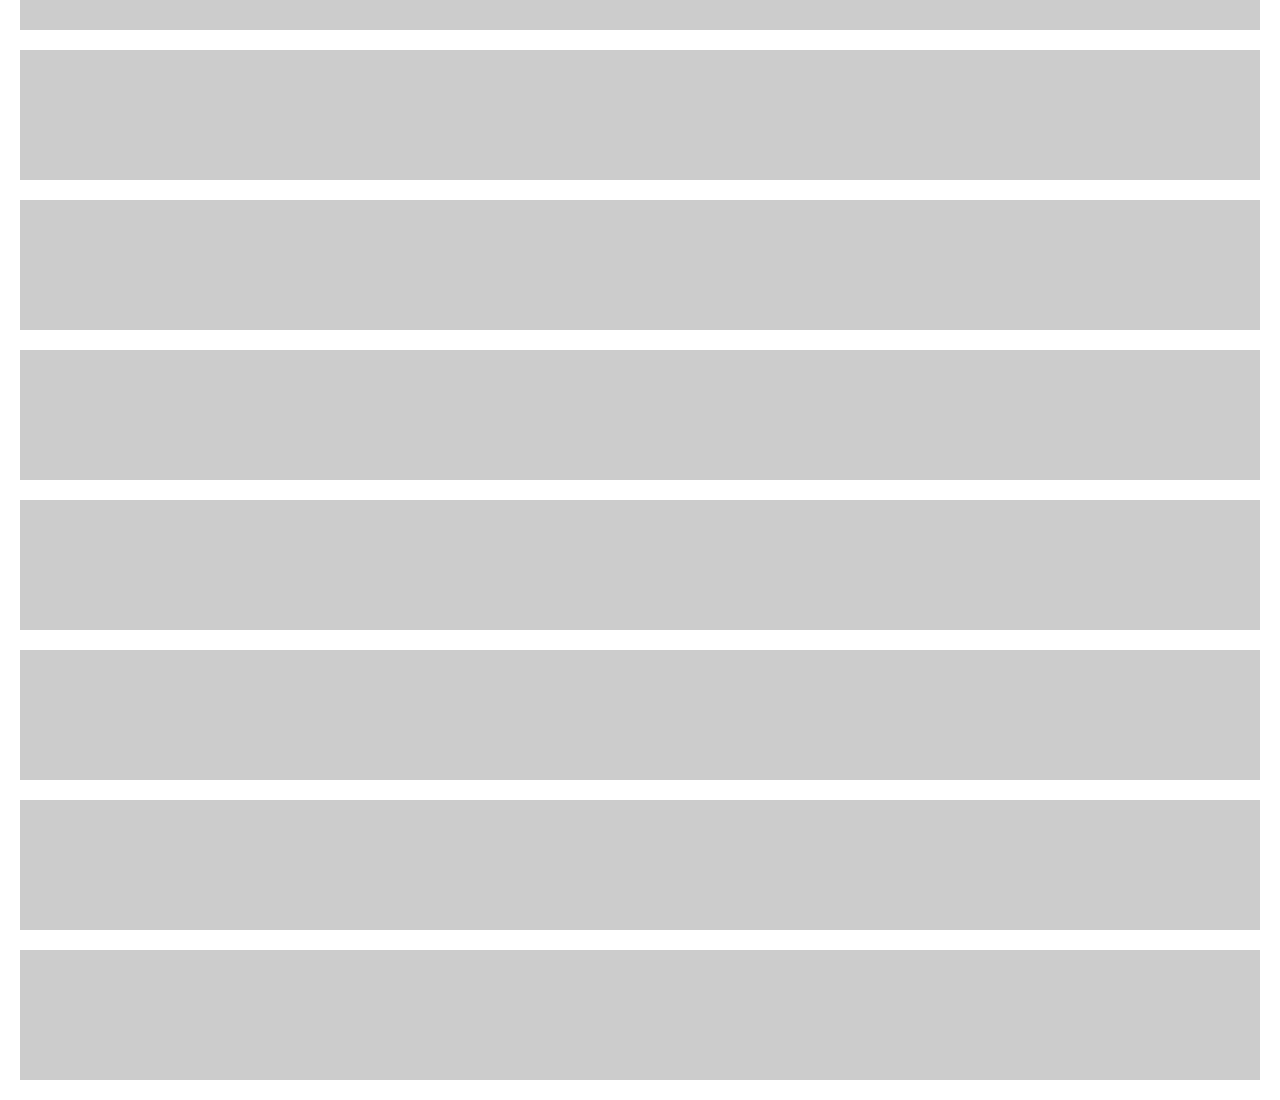
<file: aos-master/aos-master/test/fixtures/aos-offset.fixture.html>
<!DOCTYPE html>
<html>
  <head>
    <title></title>
    <style type="text/css">
      * {box-sizing: border-box;}
      body {
        margin: 0; padding: 0 20px; text-align: center;
      }
      .aos-item {
        width: 100%; height: 130px; margin: 0 0 20px 0; background: #ccc;
      }
    </style>
  </head>
  <body class="body">
    <div class="aos-item aos-item--1" data-aos-offset="50" data-aos="fade"></div>
    <div class="aos-item aos-item--2" data-aos-offset="50" data-aos="fade-up"></div>
    <div class="aos-item aos-item--3" data-aos-offset="50" data-aos="fade-down"></div>
    <div class="aos-item aos-item--4" data-aos-offset="50" data-aos="fade-left"></div>
    <div class="aos-item aos-item--5" data-aos-offset="50" data-aos="fade-right"></div>
    <div class="aos-item aos-item--6" data-aos-offset="50" data-aos="flip-up"></div>
    <div class="aos-item aos-item--7" data-aos-offset="50" data-aos="flip-down"></div>
    <div class="aos-item aos-item--8" data-aos-offset="50" data-aos="flip-left"></div>
    <div class="aos-item aos-item--9" data-aos-offset="50" data-aos="flip-right"></div>
    <div class="aos-item aos-item--10" data-aos-offset="50" data-aos="zoom-in"></div>
    <div class="aos-item aos-item--11" data-aos-offset="50" data-aos="zoom-in-up"></div>
    <div class="aos-item aos-item--12" data-aos-offset="50" data-aos="zoom-in-down"></div>
    <div class="aos-item aos-item--13" data-aos-offset="50" data-aos="zoom-in-left"></div>
    <div class="aos-item aos-item--14" data-aos-offset="50" data-aos="zoom-in-right"></div>
    <div class="aos-item aos-item--15" data-aos-offset="50" data-aos="slide-up"></div>
    <div class="aos-item aos-item--16" data-aos-offset="50" data-aos="slide-down"></div>
    <div class="aos-item aos-item--17" data-aos-offset="50" data-aos="slide-left"></div>
    <div class="aos-item aos-item--18" data-aos-offset="50" data-aos="slide-right"></div>
  </body>
</html>
</file>
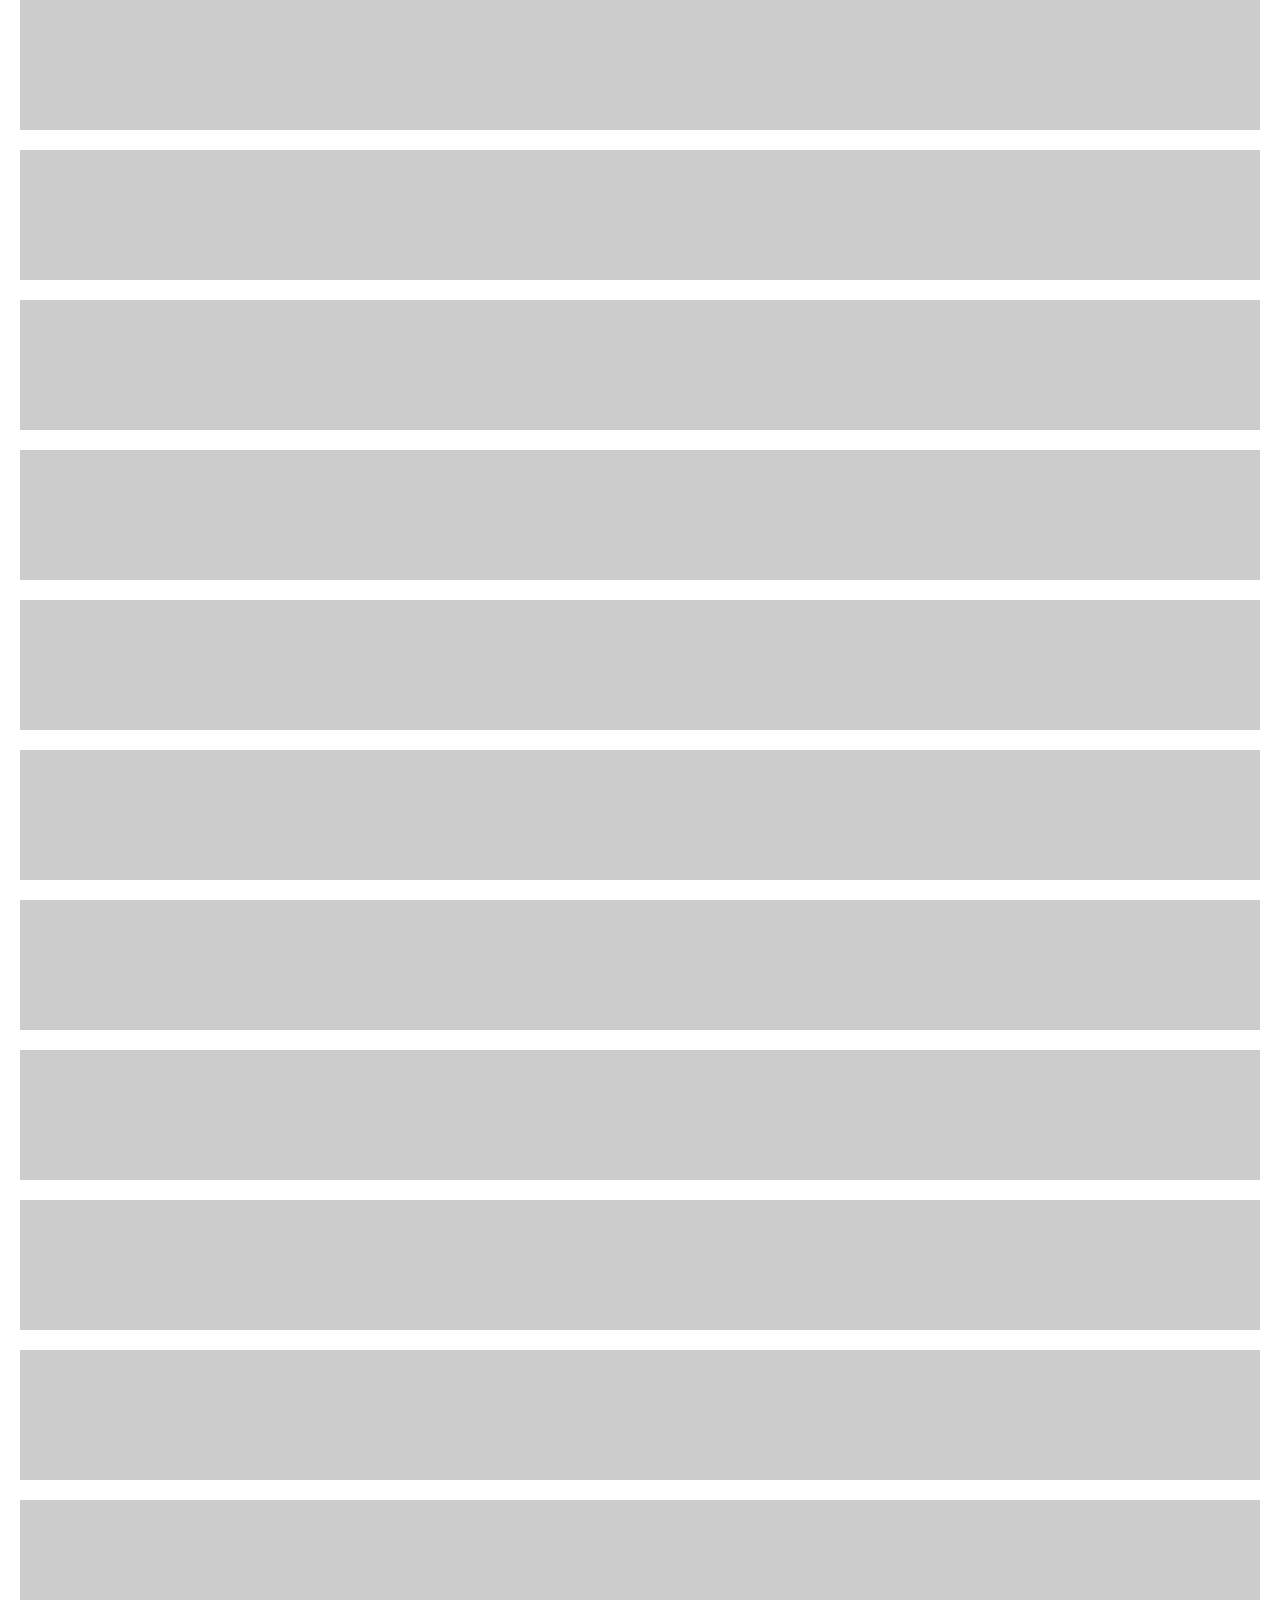
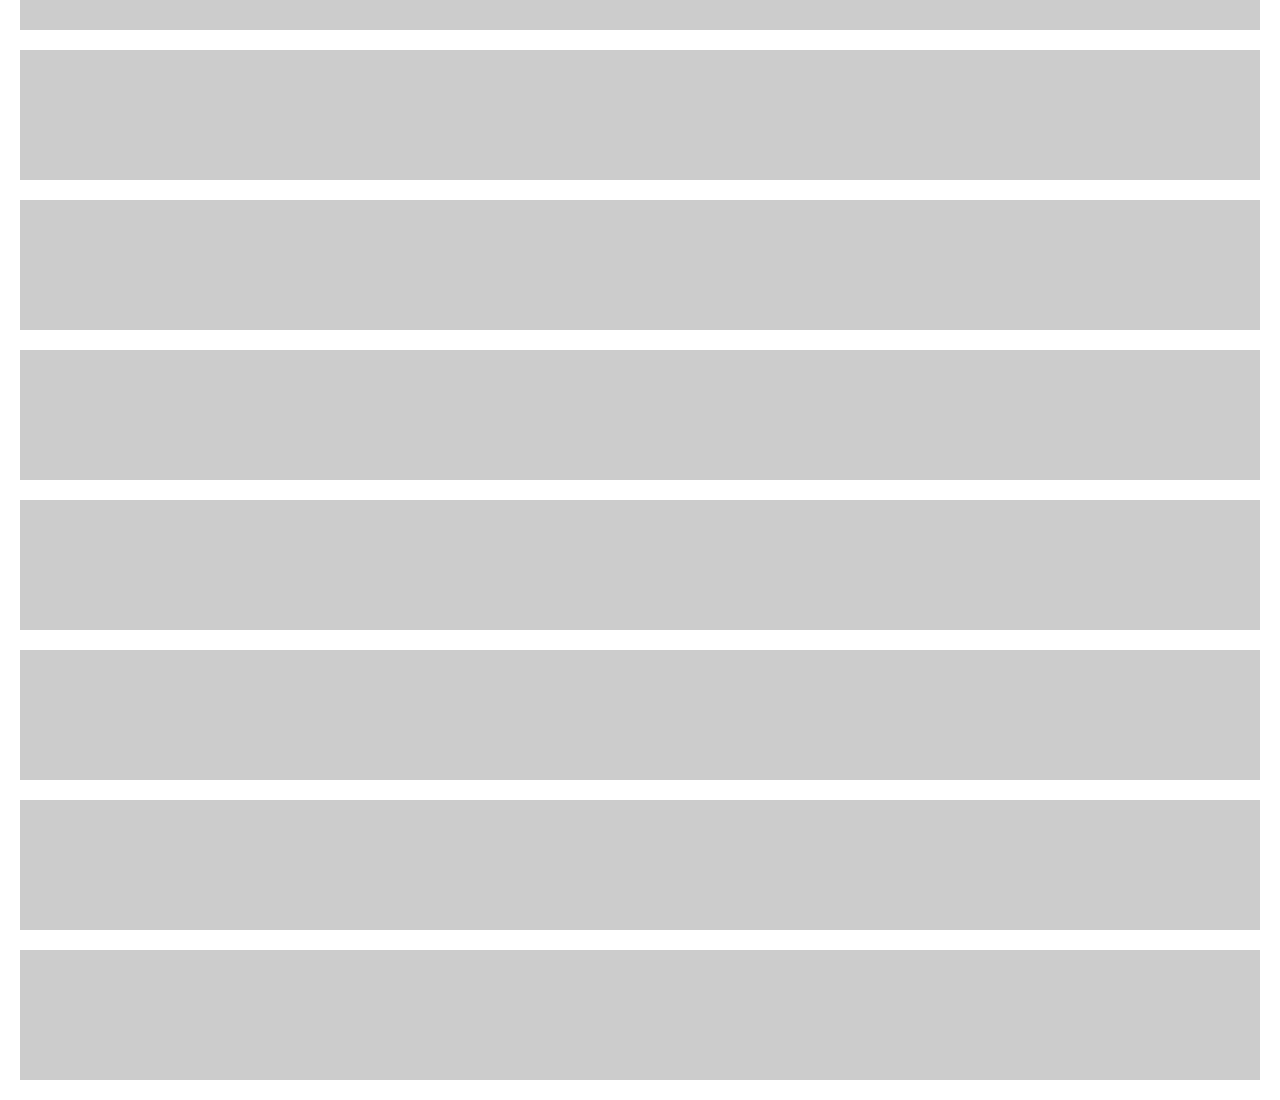
<file: aos-master/aos-master/test/fixtures/aos.fixture.html>
<!DOCTYPE html>
<html>
  <head>
    <title></title>
    <style type="text/css">
      * {box-sizing: border-box;}
      body {
        margin: 0; padding: 0 20px; text-align: center;
      }
      .aos-item {
        width: 100%; height: 130px; margin: 0 0 20px 0; background: #ccc;
      }
    </style>
  </head>
  <body class="body">
    <div class="aos-item aos-item--1" data-aos="fade"></div>
    <div class="aos-item aos-item--2" data-aos="fade-up"></div>
    <div class="aos-item aos-item--3" data-aos="fade-down"></div>
    <div class="aos-item aos-item--4" data-aos="fade-left"></div>
    <div class="aos-item aos-item--5" data-aos="fade-right"></div>
    <div class="aos-item aos-item--6" data-aos="flip-up"></div>
    <div class="aos-item aos-item--7" data-aos="flip-down"></div>
    <div class="aos-item aos-item--8" data-aos="flip-left"></div>
    <div class="aos-item aos-item--9" data-aos="flip-right"></div>
    <div class="aos-item aos-item--10" data-aos="zoom-in"></div>
    <div class="aos-item aos-item--11" data-aos="zoom-in-up"></div>
    <div class="aos-item aos-item--12" data-aos="zoom-in-down"></div>
    <div class="aos-item aos-item--13" data-aos="zoom-in-left"></div>
    <div class="aos-item aos-item--14" data-aos="zoom-in-right"></div>
    <div class="aos-item aos-item--15" data-aos="slide-up"></div>
    <div class="aos-item aos-item--16" data-aos="slide-down"></div>
    <div class="aos-item aos-item--17" data-aos="slide-left"></div>
    <div class="aos-item aos-item--18" data-aos="slide-right"></div>
  </body>
</html>
</file>
<file: css/style.css>
* {
  padding: 0;
  margin: 0;
  font-family: "Comic Neue", cursive;
}

html,
body {
  overflow-x: hidden;
}

.header {
  background-color: #360103;
  position: fixed;
  width: 100%;

  z-index: 2;
  .container {
    display: flex;
    justify-content: space-between;
    align-items: center;
    flex-wrap: wrap;
    width: 100%;
    padding: 10px 20px;
  }

  .header-logo {
    display: flex;
    align-items: center;
    text-decoration: none;

    img {
      height: 70px;
      margin-right: 10px;
    }

    p {
      font-size: 30px;
      font-family: "Comic Neue", sans-serif;
      color: rgb(103, 103, 255);
      text-shadow: 1px 1px 0 black, -1px 1px 0 black, -1px -1px 0 black,
        1px -1px 0 black;
      margin: 0;
    }
  }

  .header-menu {
    display: none;
    background-color: #ea3818;
    padding: 10px;
    border-radius: 10px;
    color: #fff8ff;
    cursor: pointer;
  }

  .header-nav {
    display: flex;
    margin-right: 40px;
    ul {
      display: flex;
      list-style: none;
      margin: 0;
      padding: 0;

      li {
        margin: 0 5px;

        .btn {
          font-family: "Comic Neue", cursive;
          background-color: #ea3818;
          padding: 10px 15px;
          border-radius: 10px;
          font-size: 18px;
          text-decoration: none;
          color: #fff8ff;
          display: flex;
          align-items: center;

          i {
            margin-right: 8px;
          }
        }
      }
    }
  }
}

.btn {
  transition: all 0.2s ease;
}

.btn:hover {
  transform: translateY(-3px);
  box-shadow: 0 0 8px #ff4d00;
}

.btn:active {
  transform: scale(0.95);
}

body {
  margin-top: 0;
  padding: 0;
  box-sizing: border-box;
  background-image: url("../img/cidade_fundo.png");
  background-size: cover;
  background-position: center;
  background-repeat: no-repeat;
}

body.menu-aberto .main {
  padding-top: 430px;
}

.historia-jogo {
  display: flex;
  align-items: flex-end;
  justify-content: space-between;
  padding: 20px;
  gap: 20px;
}

.historia {
  width: 60%;
  max-height: 500px;
  overflow-y: auto;
  font-family: "Comic Neue", cursive;
  background-color: rgba(0, 0, 0, 0.8);
  color: #fff8ff;
  padding: 20px;
  border-radius: 10px;
  position: relative;
  font-size: 20px;
  overflow-y: scroll;
  line-height: 1.8;
}

.personagem {
  position: absolute;
  top: 250px;
  right: 0px;
  flex: 1;
  display: flex;

  align-items: flex-end;
}

.personagem img {
  max-height: 70%;
  height: 600px;
  image-rendering: pixelated;
  object-fit: contain;
}

.chao {
  width: 100%;
  height: auto;
  display: block;
  margin-top: -10px;
  box-sizing: border-box;
}

.main {
  padding-top: 100px;

  .titulo {
    margin-top: 10px;
    width: 100%;
    text-align: center;
    h1 {
      display: inline-block;
      padding: 10px 20px;
      color: #fff8ff;
      font-size: 55px;
      background-color: rgba(0, 0, 0, 0.8);
      border-radius: 10px;
      text-align: center;
    }
  }

  .titulo-secao {
    margin-top: -1px;
    background-color: #1b1a1f;
    color: #fff8ff;
    font-size: 55px;
    text-align: center;
  }

  .inimigos {
    .nome {
      display: none;
    }
  }

  .inimigos-campo {
    margin-top: -1px;
    background-color: #1b1a1f;
    display: flex;

    .inimigo-historia {
      display: flex;
      flex-direction: column;
      justify-content: space-between;
      position: relative;
      margin: 60px;
      padding: 20px;
      width: 70%;
      height: 500px;
      background-color: rgba(255, 248, 255, 0.8);
      border-radius: 10px;
      font-family: "Comic Neue", cursive;
      font-size: 25px;
      line-height: 1.8;
      overflow-y: scroll;
      scrollbar-width: none;

      .nome {
        display: flex;
      }
    }

    #sprite {
      width: 30%;
      max-height: 500px;
      margin: 60px;
    }

    .botoes-navegacao-cima {
      display: none;
    }

    .botoes-navegacao-baixo {
      display: flex;
      justify-content: space-between;
      margin-top: 20px;
    }

    .botoes-navegacao-baixo button {
      background-color: #ff4d4d;
      color: white;
      border: none;
      padding: 10px 20px;
      font-family: "Comic Neue", cursive;
      font-size: 1rem;
      border-radius: 10px;
      cursor: pointer;
      transition: background-color 0.3s ease;
    }

    .botoes-navegacao-baixo button:hover {
      background-color: #cc0000;
    }
  }
}

.jogar {
  margin-top: -1px;
  padding: 10px;
  background-color: #1b1a1f;
  display: block;

  .info-jogo {
    position: relative;
    margin: 30px auto;
    padding: 20px;
    width: 70%;
    height: 500px;
    background-color: rgba(255, 248, 255, 0.8);
    border-radius: 10px;
    font-family: "Comic Neue", cursive;
    font-size: 25px;
    line-height: 1.8;
    overflow-y: scroll;
    scrollbar-width: none;

    .texto-jogo {
      overflow-y: scroll;
      height: 400px;
      margin: 15px;
      text-align: center;
    }

    .btn-jogar {
      margin: 0 auto;
      width: 50%;
      height: 50px;
      max-width: 300px;
      font-family: "Comic Neue", cursive;
      background-color: #ea3818;
      padding: 10px 15px;
      border-radius: 10px;
      font-size: 18px;
      text-decoration: none;
      color: #fff8ff;
      display: flex;
      justify-content: center;
      align-items: center;
      animation: jogarAnima 0.5s infinite alternate;
    }
  }
}

@keyframes jogarAnima {
  from {
    background-color: rgb(100, 25, 0);
    color: #aaa;
  }

  do {
    transform: scale(100%);
  }
}
/* Para telas menores que 1450px */
@media (max-width: 1450px) {
  html,
  body {
    height: 100%;
  }

  .historia-jogo {
    position: relative;
    flex-direction: column;
  }

  .historia {
    order: 1;
    width: 100%;
    text-align: center;
    padding: 10px 20px;
    margin-bottom: 200px;
    box-sizing: border-box;
  }

  .personagem {
    position: absolute;
    bottom: -1%;
    left: 50%;
    transform: translateX(-50%);
    display: flex;
    justify-content: center;
  }

  .personagem img {
    width: auto;
    max-width: 100%;
    height: 40%;
  }
}

@media (max-width: 960px) {
  .header {
    .header-menu {
      display: block;
      position: absolute;
      top: 20px;
      right: 20px;
      z-index: 10;
    }

    .header-logo {
      justify-content: center;
      margin-bottom: 10px;

      p {
        text-align: left;
        font-size: 26px;
      }
    }

    .header-nav {
      display: none;
      width: 100%;
      flex-direction: column;
      align-items: center;

      ul {
        flex-direction: column;

        li {
          margin: 10px 0;
        }
      }
    }
  }

  .main {
    .inimigos {
      position: relative;
      background-color: #1b1a1f;
      .nome {
        display: flex;
      }
      .inimigos-campo {
        display: flex;
        flex-direction: column;
        align-items: center;
      }

      .inimigo-historia {
        width: 90%;
        max-width: 600px;
        min-height: 600px;
        height: 600px;
        display: flex;
        flex-direction: column;
        justify-content: space-between;
        padding: 20px;
        box-sizing: border-box;
        overflow: hidden;
      }

      #descricao-container {
        flex: 1;
        overflow-y: auto;
        margin: 10px 0;
        min-height: 200px;
      }

      #sprite {
        width: auto;
        height: 200px;
        object-fit: contain;
        display: block;
      }
    }
  }
}

@media (max-width: 450px) {
  .header {
    .container {
      .header-logo {
        width: 100%;
        align-items: start;
        justify-content: start;

        img {
          height: 60px;
          margin: 0;
        }
      }
    }
  }
}

footer {
  display: block;
  background-color: #360103;
  color: #fff8ff;
  text-align: center;
  padding: 10px;

  img {
    height: 40px;
  }

  ul {
    list-style: none;
    display: flex;
    justify-content: center;
    align-items: center;
    padding: 0;
    margin: 10px 0;

    li {
      font-family: "Comic Neue", cursive;
      margin: 0 10px;
      font-size: 30px;

      .btn-footer {
        color: #fff8ff;
        animation: none;
        transition: transform 0.2s ease;
        & :hover {
          transform: translateY(-6px);
        }
      }
    }
  }
}

@media (max-height: 700px) {
  #sprite {
    margin: 0 !important;
    width: 20% !important;
    max-width: 200px !important;
    max-height: 300px !important;
    min-width: 190px !important;
    min-height: 200px !important;
  }

  .inimigo-historia {
    margin: 10px !important;
    scrollbar-width: auto;
    min-height: 350px !important;
    max-height: 350px !important;
    min-width: 80vw !important;
    max-width: 80vw !important;

    #descricao-container {
      overflow-y: auto;
      max-height: 220px;
    }

    h1 {
      font-size: 35px;
    }

    .botoes-navegacao-baixo {
      display: none !important;
    }

    .botoes-navegacao-cima {
      display: flex !important;
      justify-content: space-between;
      margin-top: 10px;

      button {
        background-color: #ff4d4d;
        color: white;
        border: none;
        padding: 10px 20px;
        font-family: "Comic Neue", cursive;
        font-size: 1rem;
        border-radius: 10px;
        cursor: pointer;
        transition: background-color 0.3s ease;
      }

      button:hover {
        background-color: #cc0000;
      }
    }
  }
}
</file>
<file: jogo/style.css>
html, body {
	padding: 0;
	margin: 0;
	overflow: hidden;
	height: 100%;
}

body {
	background: #000000;
	color: white;
}

html, body, canvas {
	touch-action-delay: none;
	touch-action: none;
}

canvas, .c3htmlwrap {
	position: absolute;
}

.c3htmlwrap {
	contain: strict;
}

.c3overlay {
	pointer-events: none;
}

.c3htmlwrap[interactive] > * {
	pointer-events: auto;
}

/* HACK - work around elements being selectable only in iOS WKWebView for some reason */
html[ioswebview] .c3htmlwrap,
html[ioswebview] canvas {
	-webkit-user-select: none;
	user-select: none;
}

html[ioswebview] .c3htmlwrap > * {
	-webkit-user-select: auto;
	user-select: auto;
}

#notSupportedWrap {
	margin: 2em auto 1em auto;
	width: 75%;
	max-width: 45em;
	border: 2px solid #aaa;
	border-radius: 1em;
	padding: 2em;
	background-color: #f0f0f0;
	font-family: "Segoe UI", Frutiger, "Frutiger Linotype", "Dejavu Sans", "Helvetica Neue", Arial, sans-serif;
	color: black;
}

#notSupportedTitle {
	font-size: 1.8em;
}

.notSupportedMessage {
	font-size: 1.2em;
}

.notSupportedMessage em {
	color: #888;
}

/* bbcode styles */
.bbCodeH1 {
	font-size: 2em;
	font-weight: bold;
}

.bbCodeH2 {
	font-size: 1.5em;
	font-weight: bold;
}

.bbCodeH3 {
	font-size: 1.25em;
	font-weight: bold;
}

.bbCodeH4 {
	font-size: 1.1em;
	font-weight: bold;
}

.bbCodeItem::before {
	content: " • ";
}

/* For text icons converted to HTML: size the height to the line height
   preserving the aspect ratio. Also add position: relative as that allows
   just adding a 'top' style for the iconoffsety style. */
.c3-text-icon {
	height: 1em;
	width: auto;
	position: relative;
}

/* screen reader text */
.c3-screen-reader-text {
	position: absolute;
	width: 1px;
    height: 1px;
    overflow: hidden;
    clip: rect(1px, 1px, 1px, 1px);
}
</file>
<file: css/outros.css>
* {
  text-align: center;
}

html,
body {
  height: 100%;
  margin: 0;
}

body {
  display: flex;
  flex-direction: column;
  min-height: 100vh;
}

main {
  flex: 1;
}

footer {
  background: #222;
  color: white;
  text-align: center;
  padding: 1rem;
}

.sobre {
  margin: 0;
  padding: 0;
}

.pagina {
  min-height: 100vh;
  display: flex;
  flex-direction: column;
}

.galeria {
  margin: 0;
  padding: 0;
}

.sobre-div {
  margin: 10px auto;
  padding: 10px;
  gap: 10px;
  max-height: 430px;
  width: 80%;
  display: flex;
  flex-direction: column;
  justify-items: center;
  font-family: "Comic Neue", cursive;
  font-size: 20px;
  color: #fff8ff;
  background-color: rgba(0, 0, 0, 0.9);
  border-radius: 10px;
  overflow-y: scroll;
  scrollbar-width: none;
  line-height: 1.8;

  p,
  h1 {
    padding: 10px;
    color: #fff8ff;
  }
}

.galeria-div {
  min-height: 420px;
  display: grid;
  grid-template-columns: repeat(4, 1fr);
  gap: 15px;
  padding: 20px;
  margin: 10px 30px;
  border-radius: 10px;
  background-color: rgb(0, 0, 0, 0.5);

  img {
    width: 100%;
    height: 100%;
    border-radius: 10px;
    border: 1px solid #360103;
    transition: transform 0.3s ease;
    cursor: pointer;
  }

  img:hover {
    transform: scale(1.05);
  }
}

/* Modal */
.modal {
  display: none;
  position: fixed;
  z-index: 999;
  left: 0;
  top: 0;
  width: 100%;
  height: 100%;
  background-color: rgba(0, 0, 0, 0.9);
  justify-content: center;
  align-items: center;
}

.modal img {
  max-width: 90%;
  max-height: 90%;
  border-radius: 10px;
  box-shadow: 0 0 20px #000;
  animation: fadeIn 0.3s ease;
}

@keyframes fadeIn {
  from {
    opacity: 0;
    transform: scale(0.9);
  }
  to {
    opacity: 1;
    transform: scale(1);
  }
}

#formulario {
  max-width: 500px;
  margin: 20px auto;
  padding: 20px;
  background: rgb(54, 1, 3, 0.9);
  border-radius: 10px;
  box-shadow: 0 0 10px rgba(0, 0, 0, 0.1);

  label {
    display: block;
    margin-bottom: 5px;
    color: white;
    font-weight: bold;
  }

  input,
  textarea {
    width: 100%;
    padding: 10px 0;
    margin-bottom: 15px;
    border: 1px solid #ccc;
    border-radius: 5px;
  }

  button {
    background-color: #ea3818;
    padding: 10px 15px;
    border-radius: 10px;
    font-size: 18px;
    text-decoration: none;
    color: #fff8ff;
    text-align: center;
    width: 100%;
    transition: all 0.2s ease;
  }

  button:hover {
    transform: translateY(-3px);
    box-shadow: 0 0 8px #ff4d00;
  }

  button:active {
    transform: scale(0.95);
  }
}

@media (max-width: 960px) {
  .sobre {
    height: 100%;
    overflow: scroll;
    margin: 0;
    padding: 0;
  }

  .galeria-div {
    grid-template-columns: repeat(1, 1fr);
    gap: 10px;
  }
}

@media (max-width: 960px) {
  .sobre {
    height: 100%;
    overflow: scroll;
    margin: 0;
    padding: 0;
  }

  .galeria-div {
    grid-template-columns: repeat(1, 1fr);
    gap: 10px;
  }
}

@media (max-width: 480px) {
  .jogo-div {
    position: relative;
    width: 100vw;
    height: 100vh;
  }

  .jogo-iframe {
    position: absolute;
    top: 0;
    left: 0;
    width: 100vh;
    height: 100vw;
    transform: rotate(90deg) translateY(-100%);
    transform-origin: top left;
    border: none;
  }
}

@media (max-height: 700px) {
  .main {
    flex: 1;
    .titulo h1 {
      font-size: 30px;
    }
  }

  .galeria-div {
    min-height: 0;
  }

  .sobre-div {
    max-height: 300px;
    h1 {
      font-size: 30px;
    }
    p {
      font-size: 17px;
    }
  }

  .contato-div {
    #formulario {
      input,
      textarea {
        padding: 5px 0;
      }
    }
  }

  .jogo-iframe {
    width: 100%;
    height: 270px;
  }
}
</file>
<file: aos-master/aos-master/demo/css/styles.css>
body {
  font-family: Helvetica,Tahoma;
}

*,
*:before,
*:after {
  box-sizing: border-box;
}

.aos-all {
  width: 1000px;
  max-width: 98%;
  margin: 10vh auto 0 auto;
}

.aos-item {
  display: inline-block;
  float: left;
  width: 33.3333%;
  height: 300px;
  padding: 20px;
}

.aos-item__inner {
  position: relative;
  width: 100%;
  height: 100%;
  float: left;
  background: #1da4e2;
  line-height: 260px;
  text-align: center;
  color: #fff;
}

@media screen and (max-width: 800px) {
  .aos-item {
    width: 50%;
  }
}
</file>
